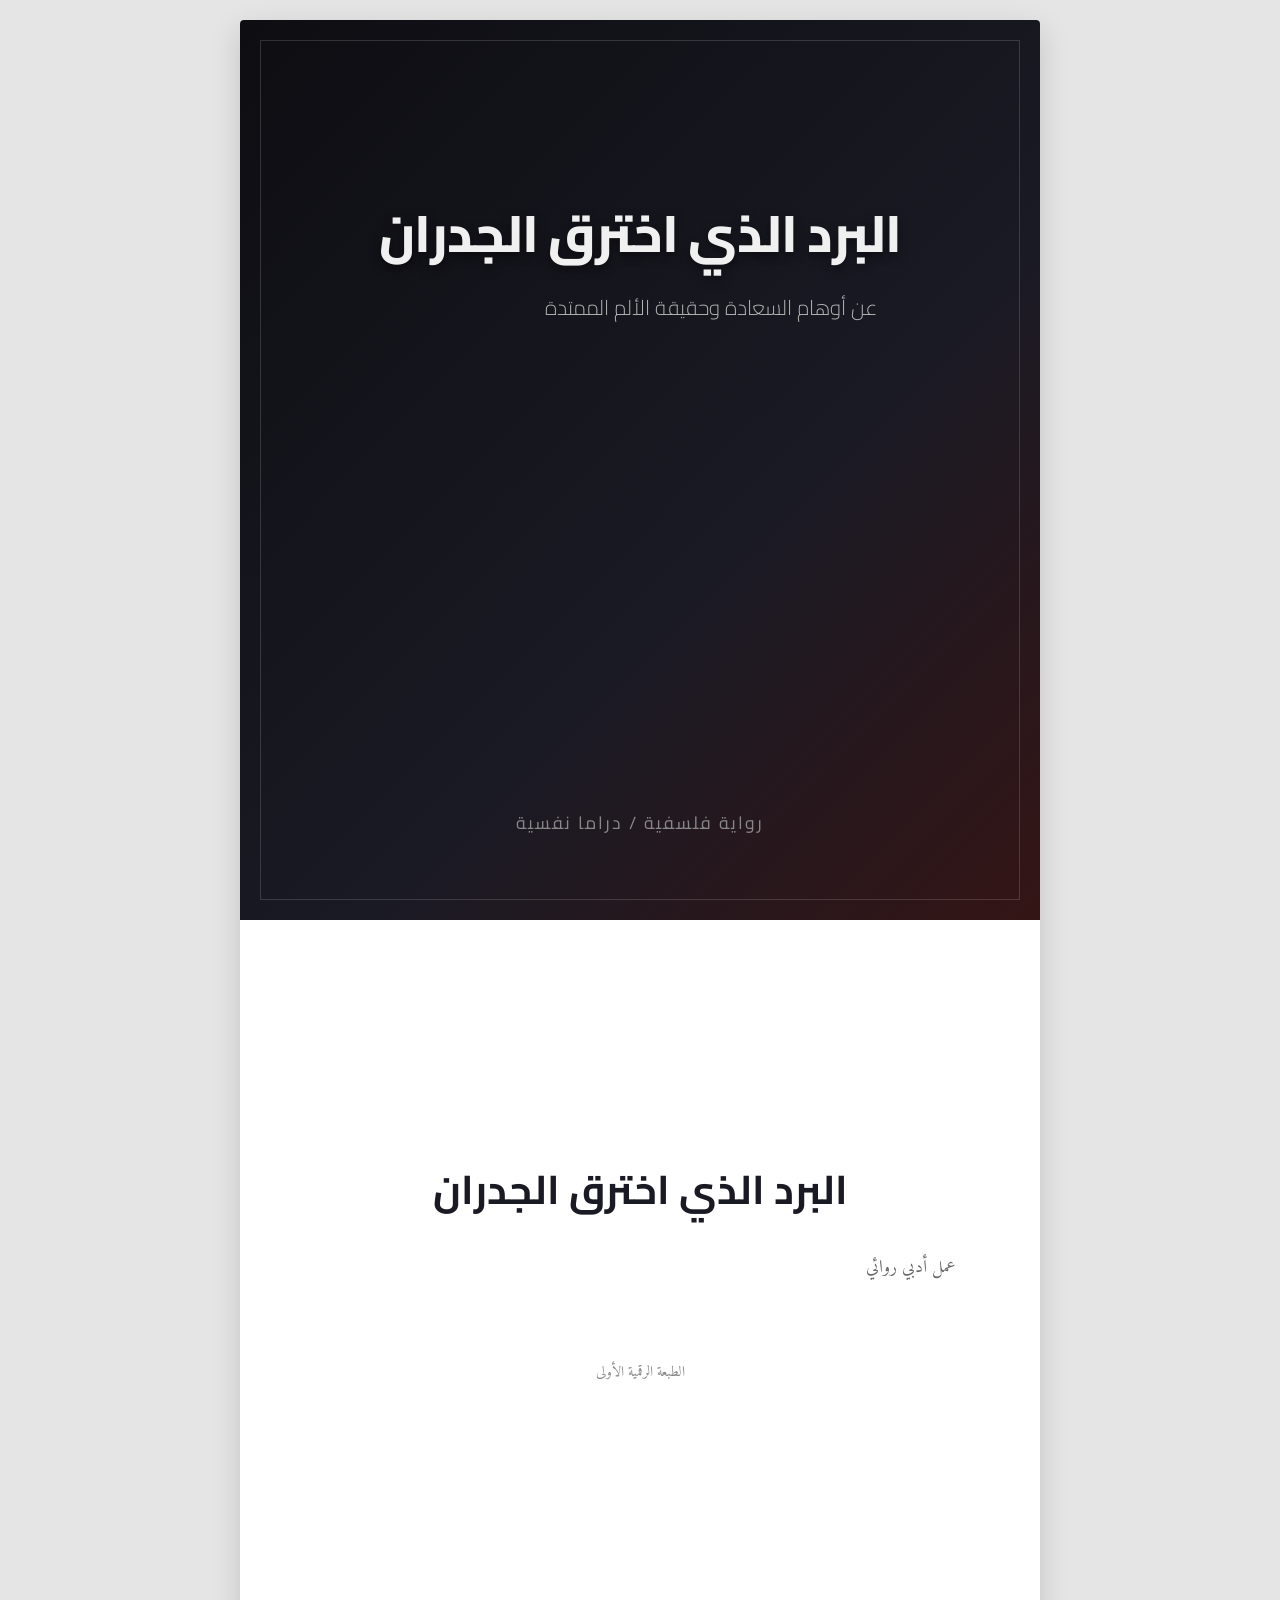
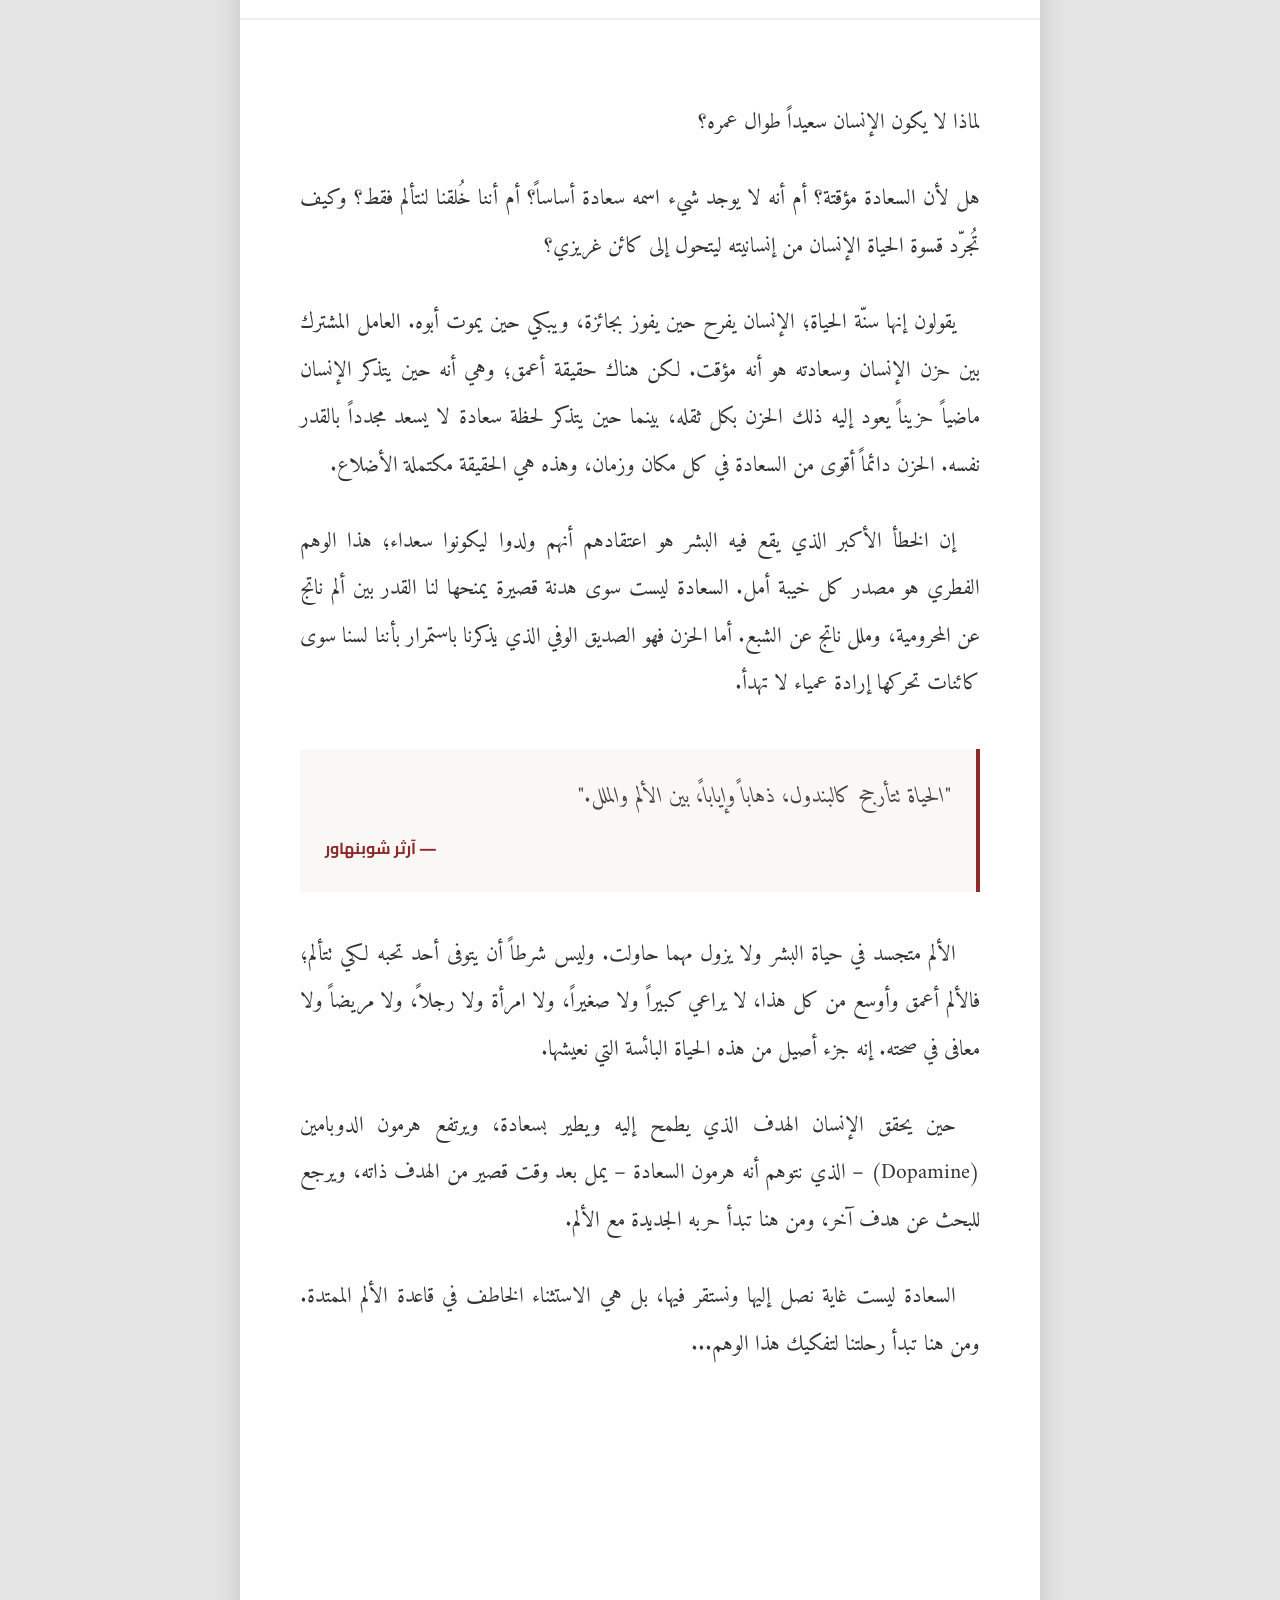
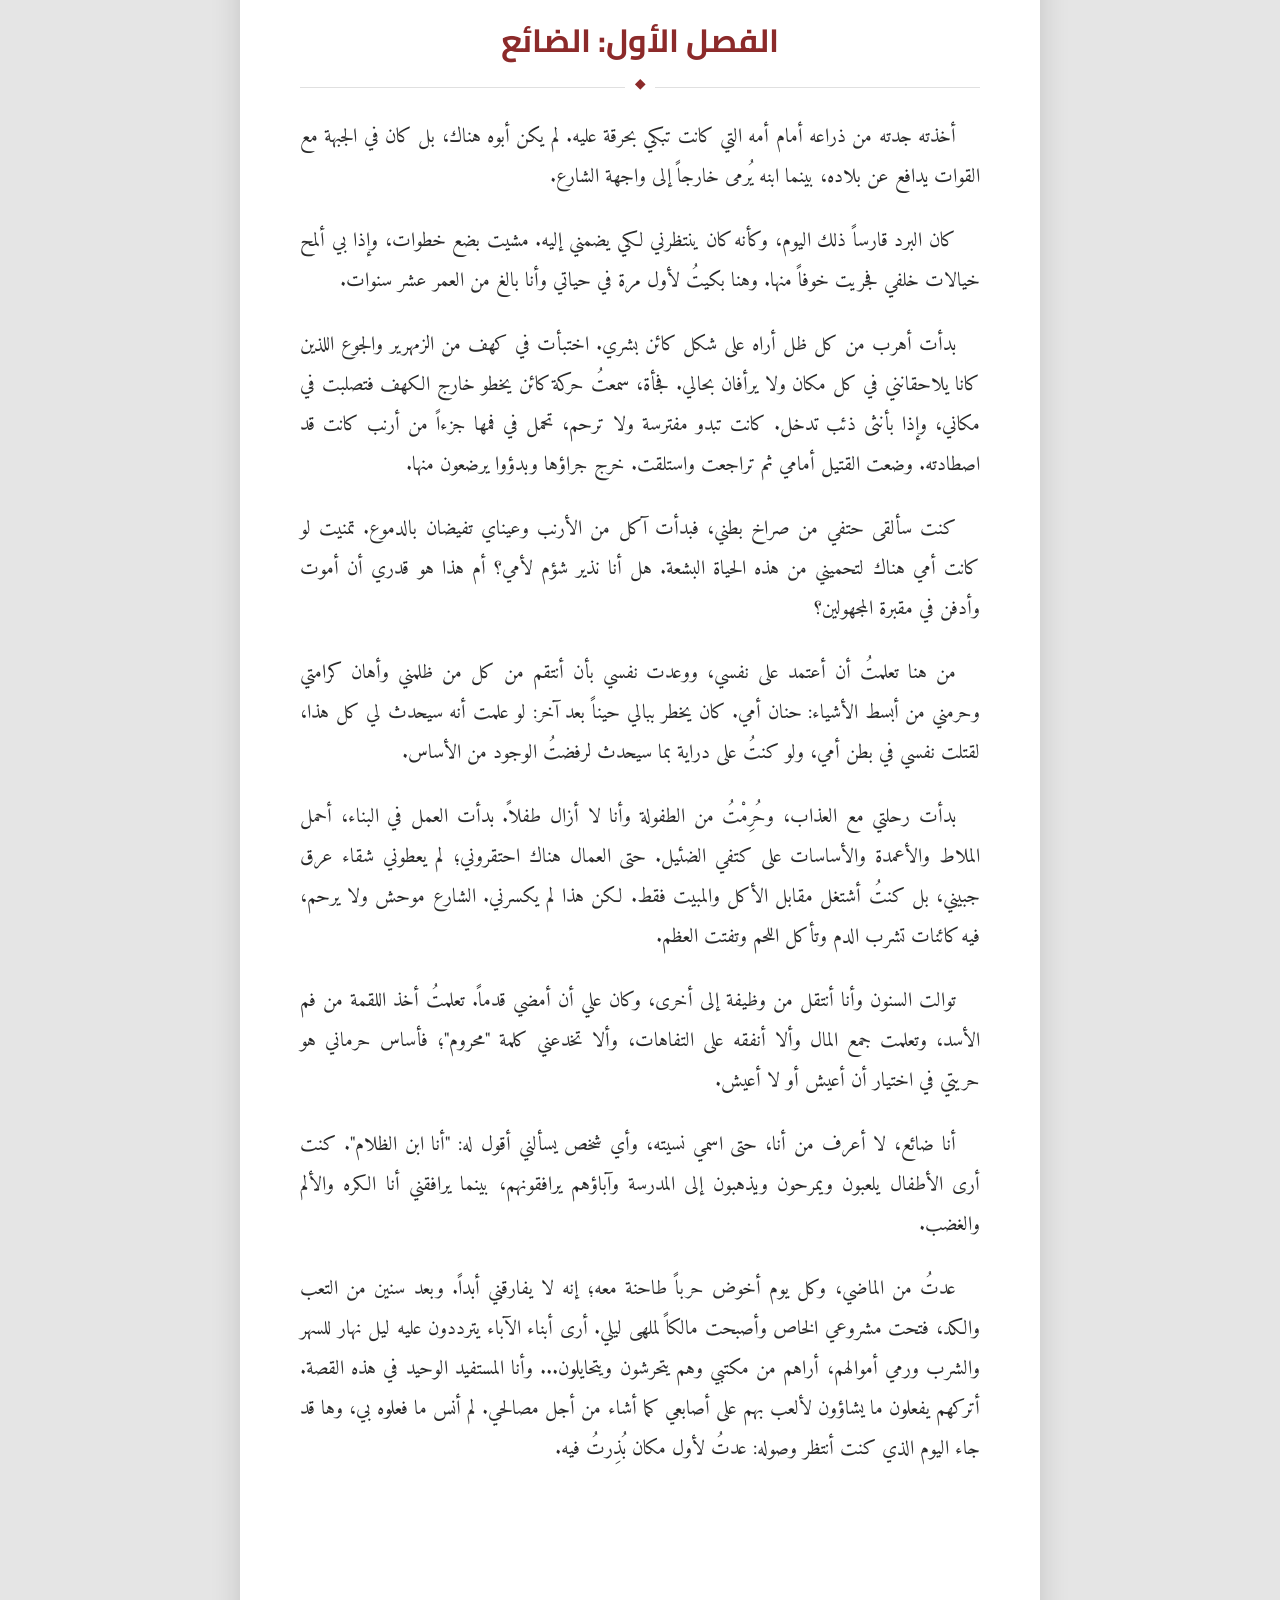
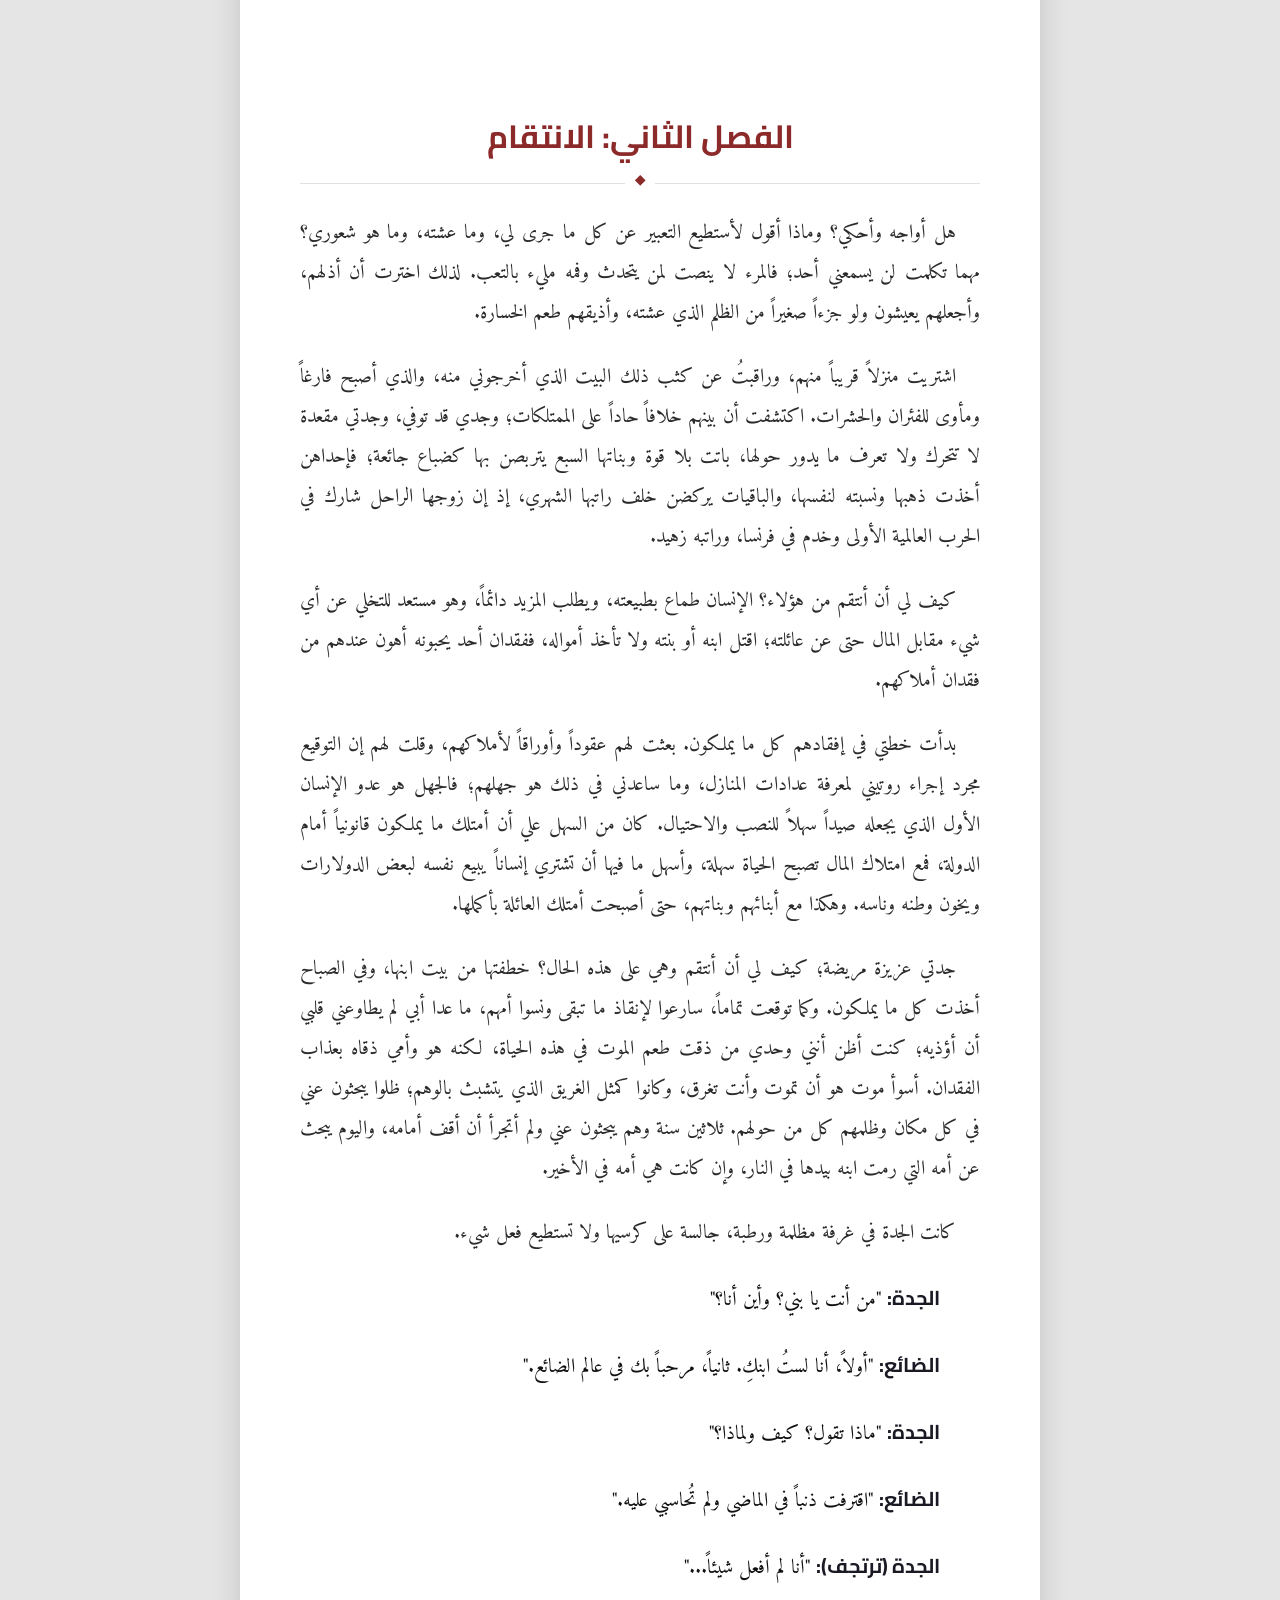
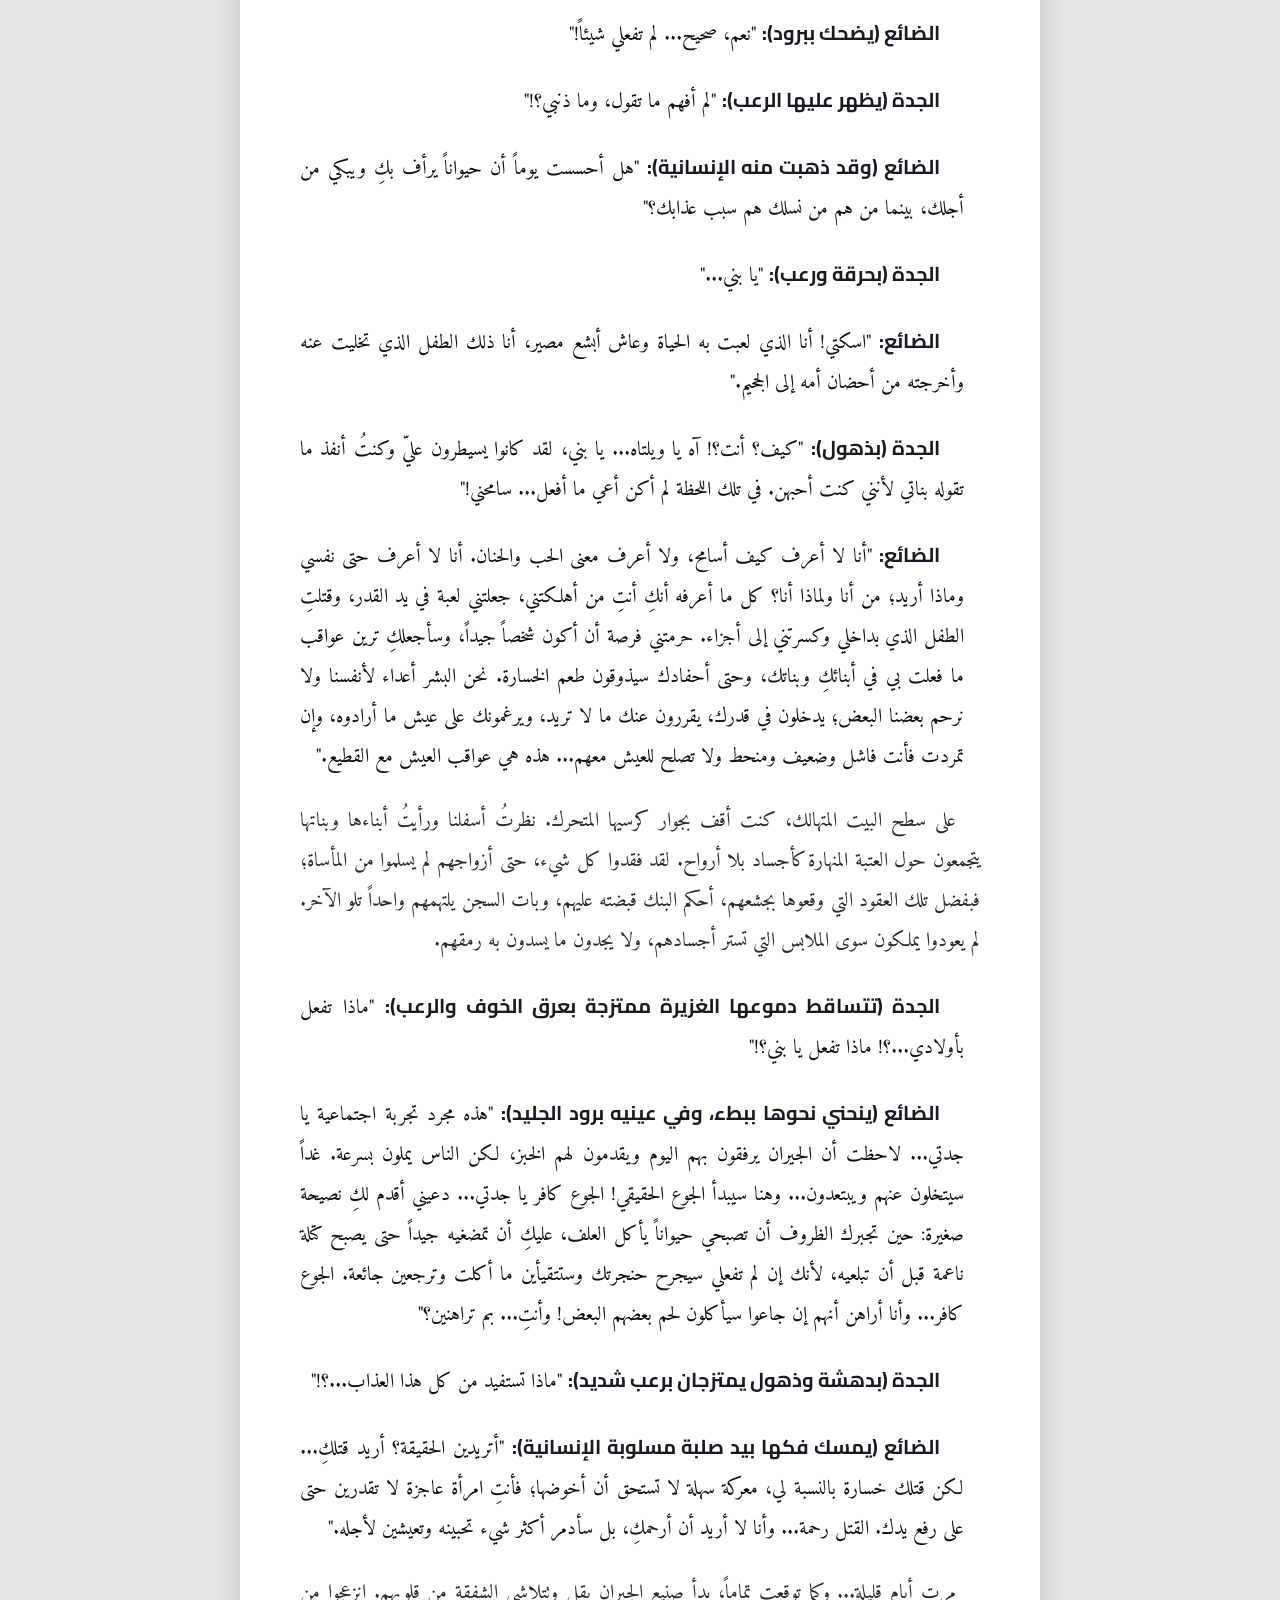
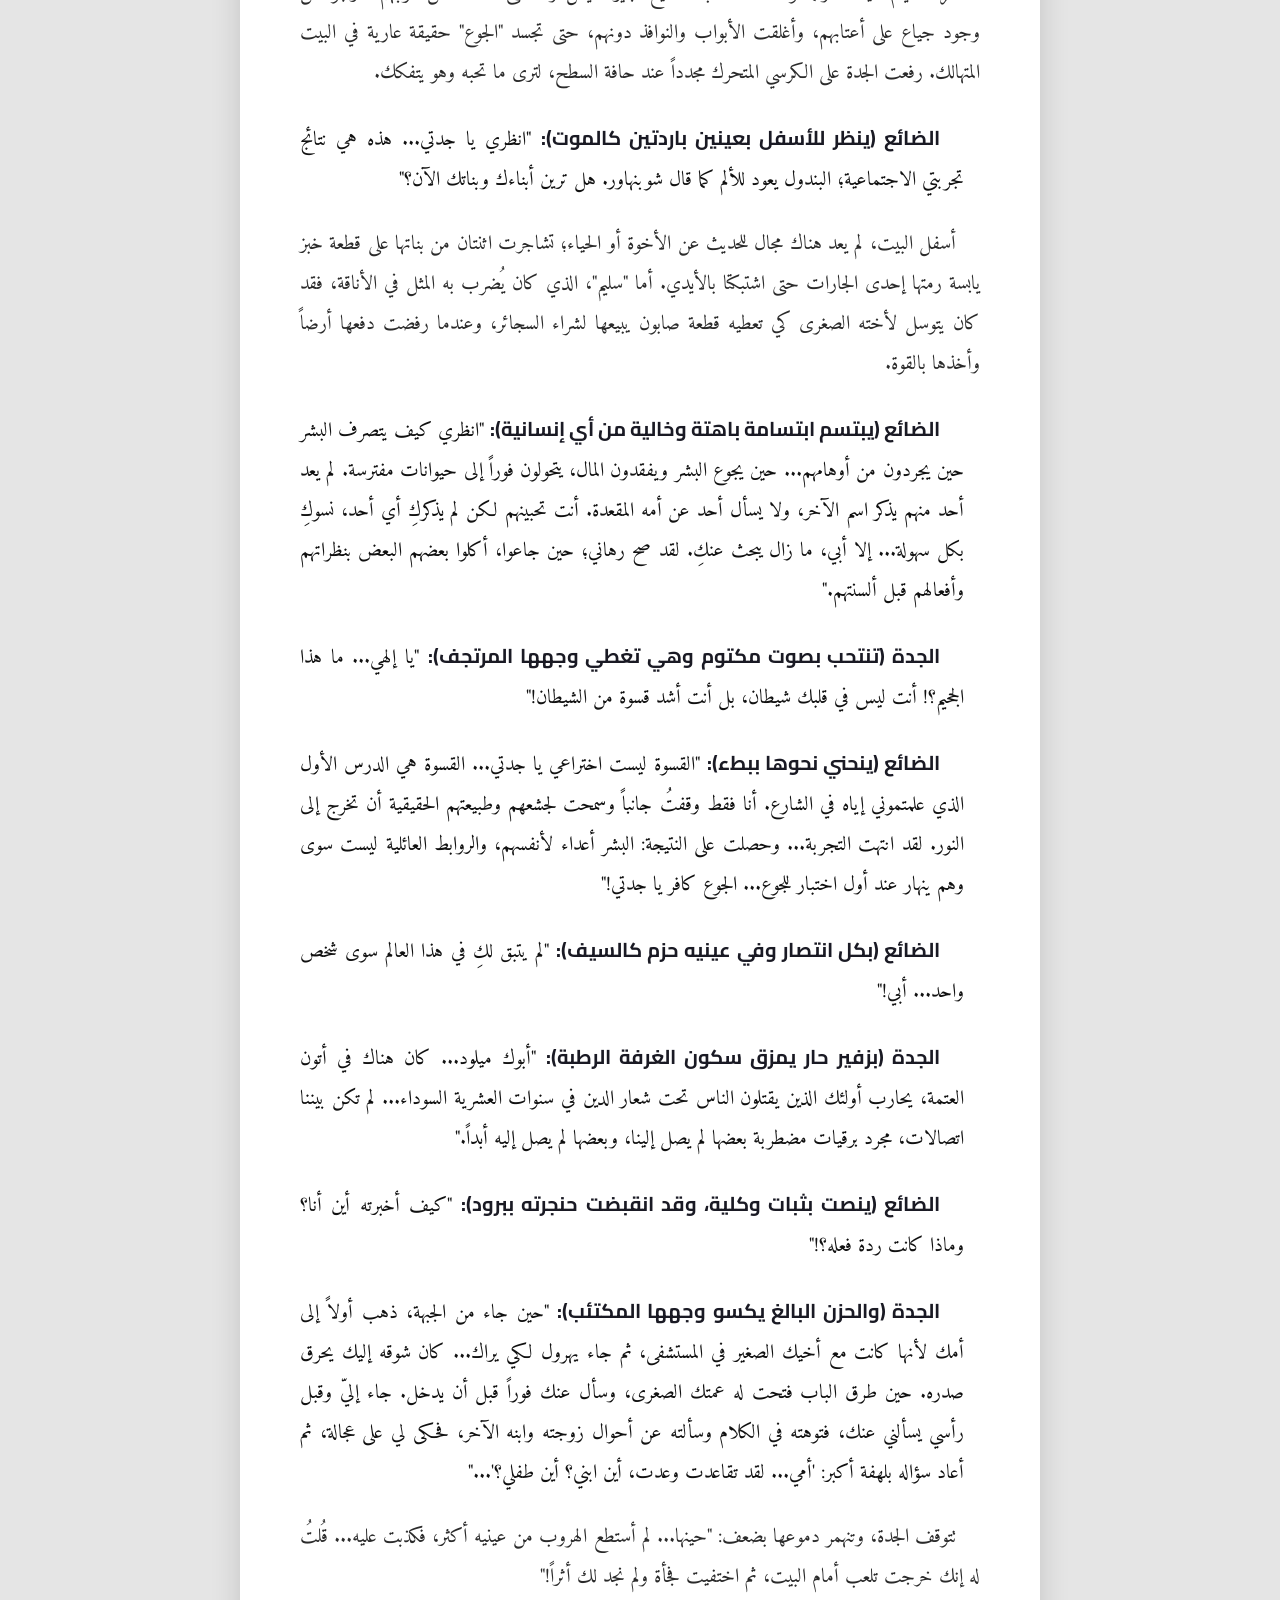
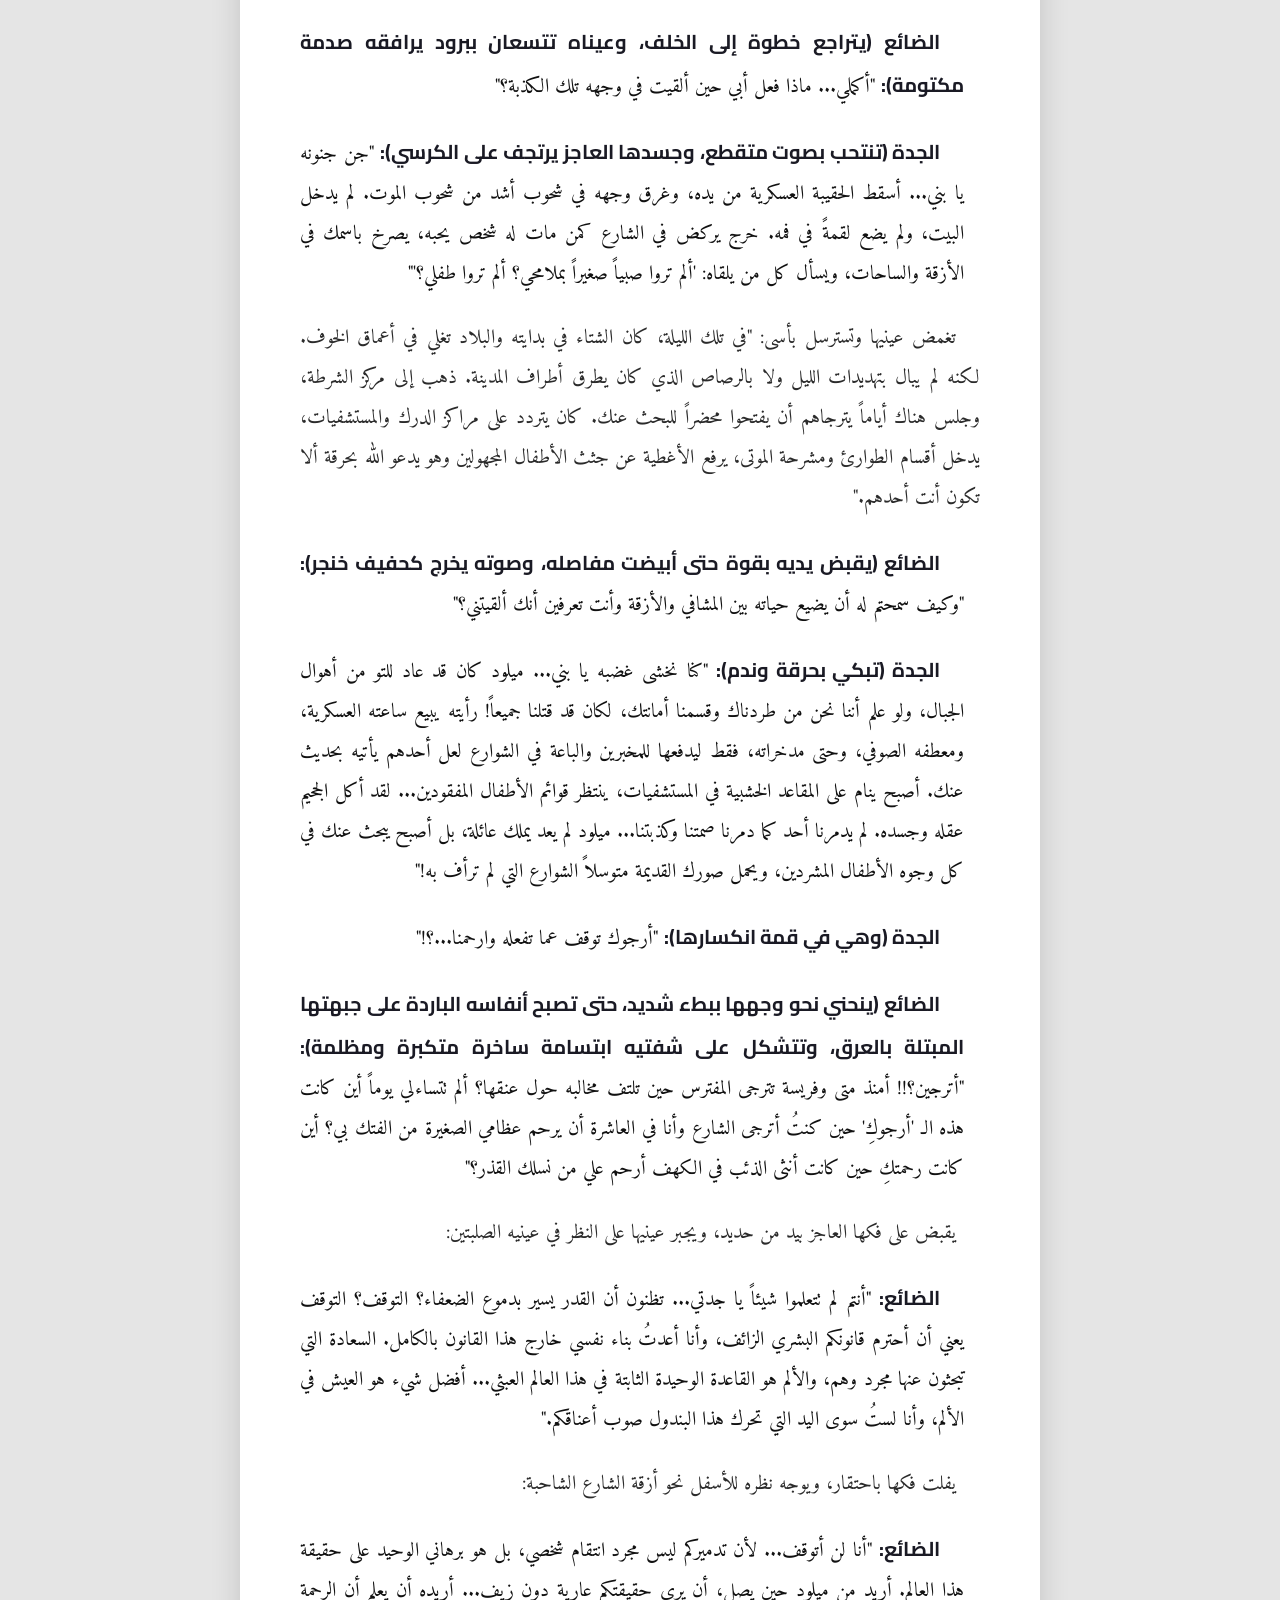
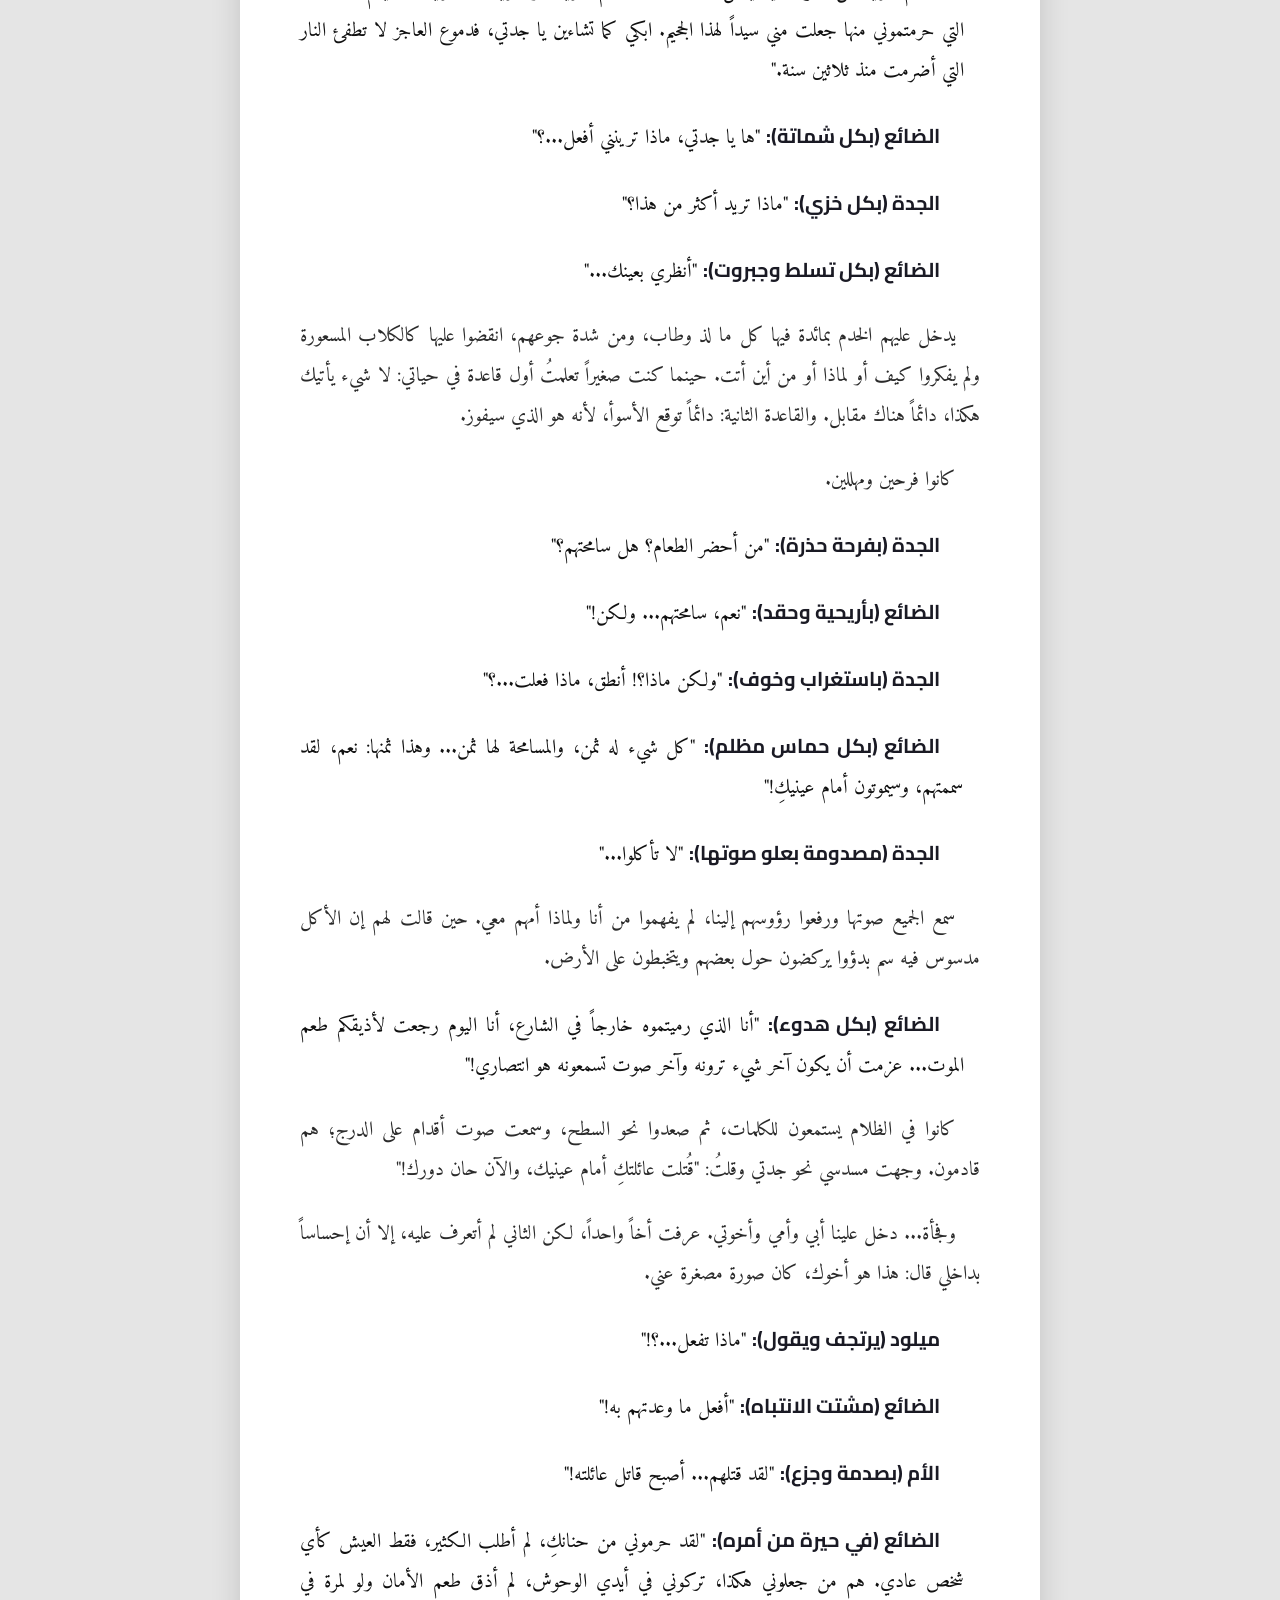
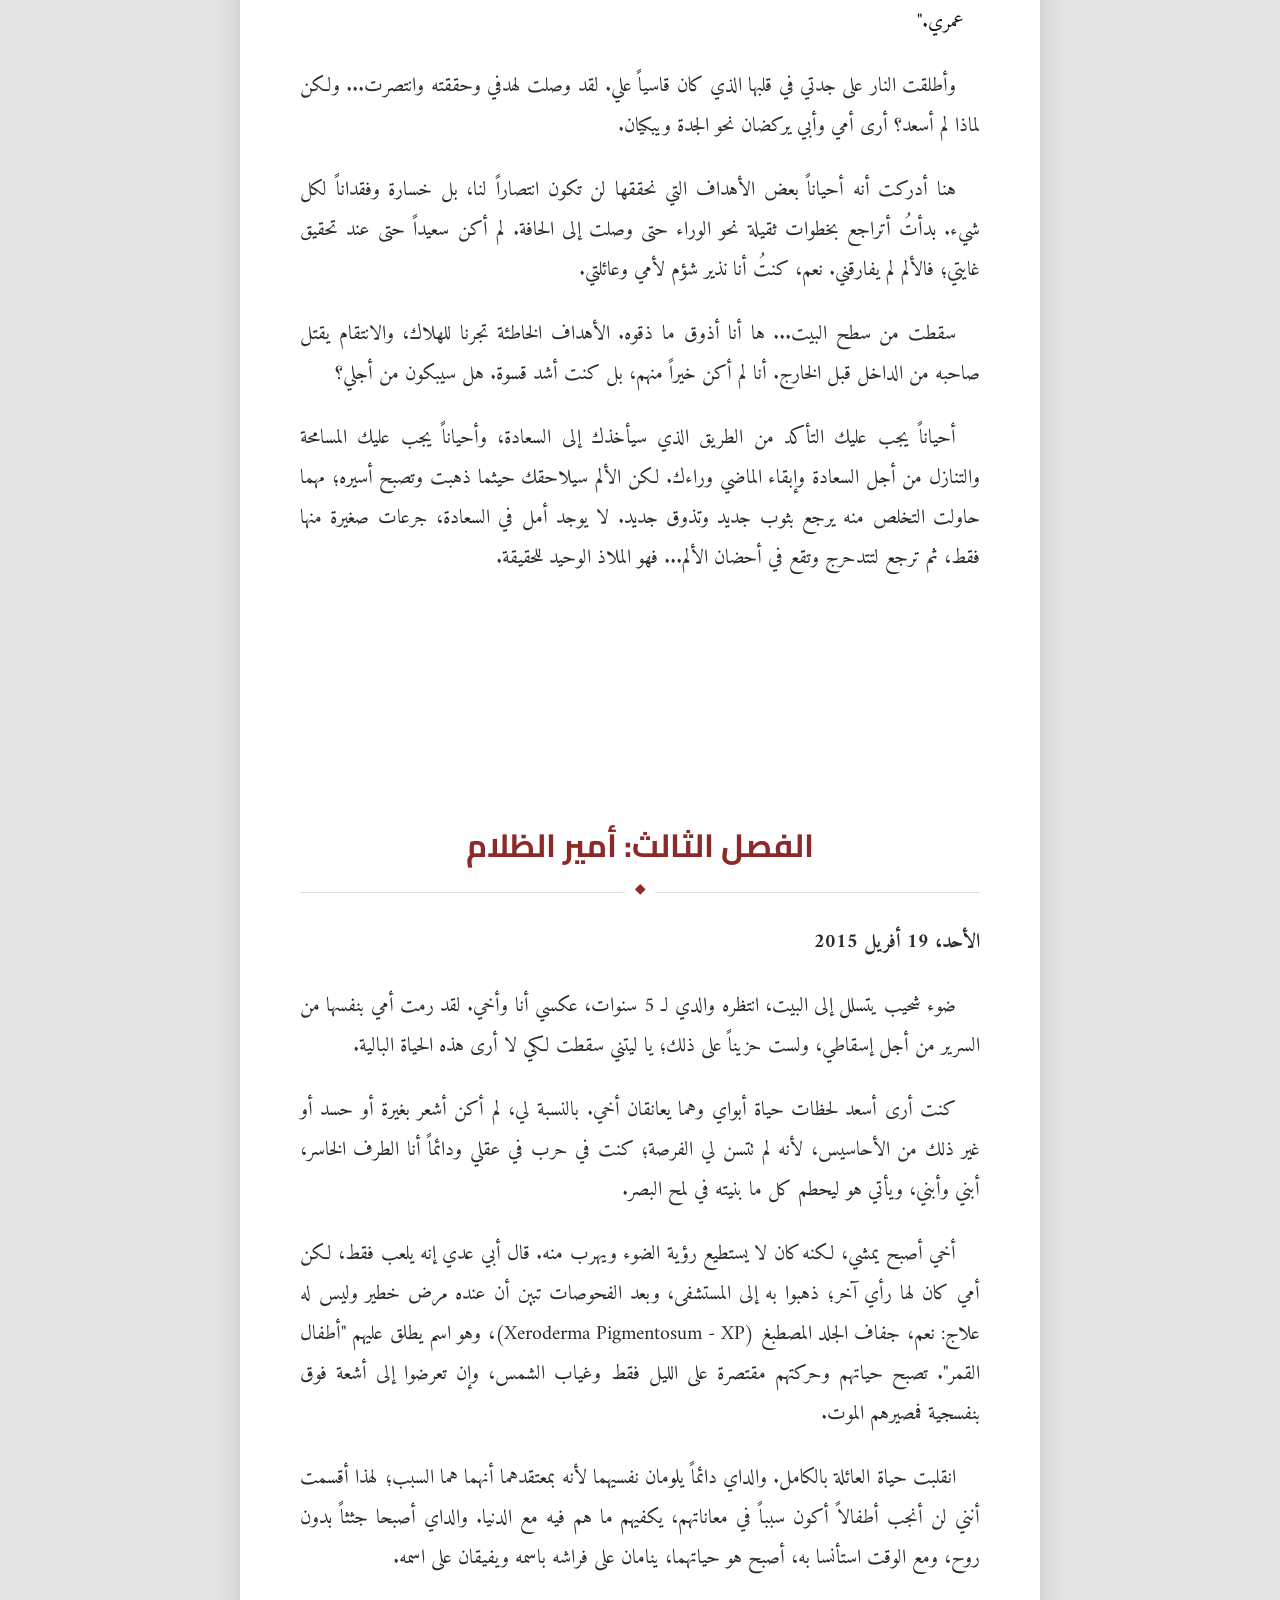
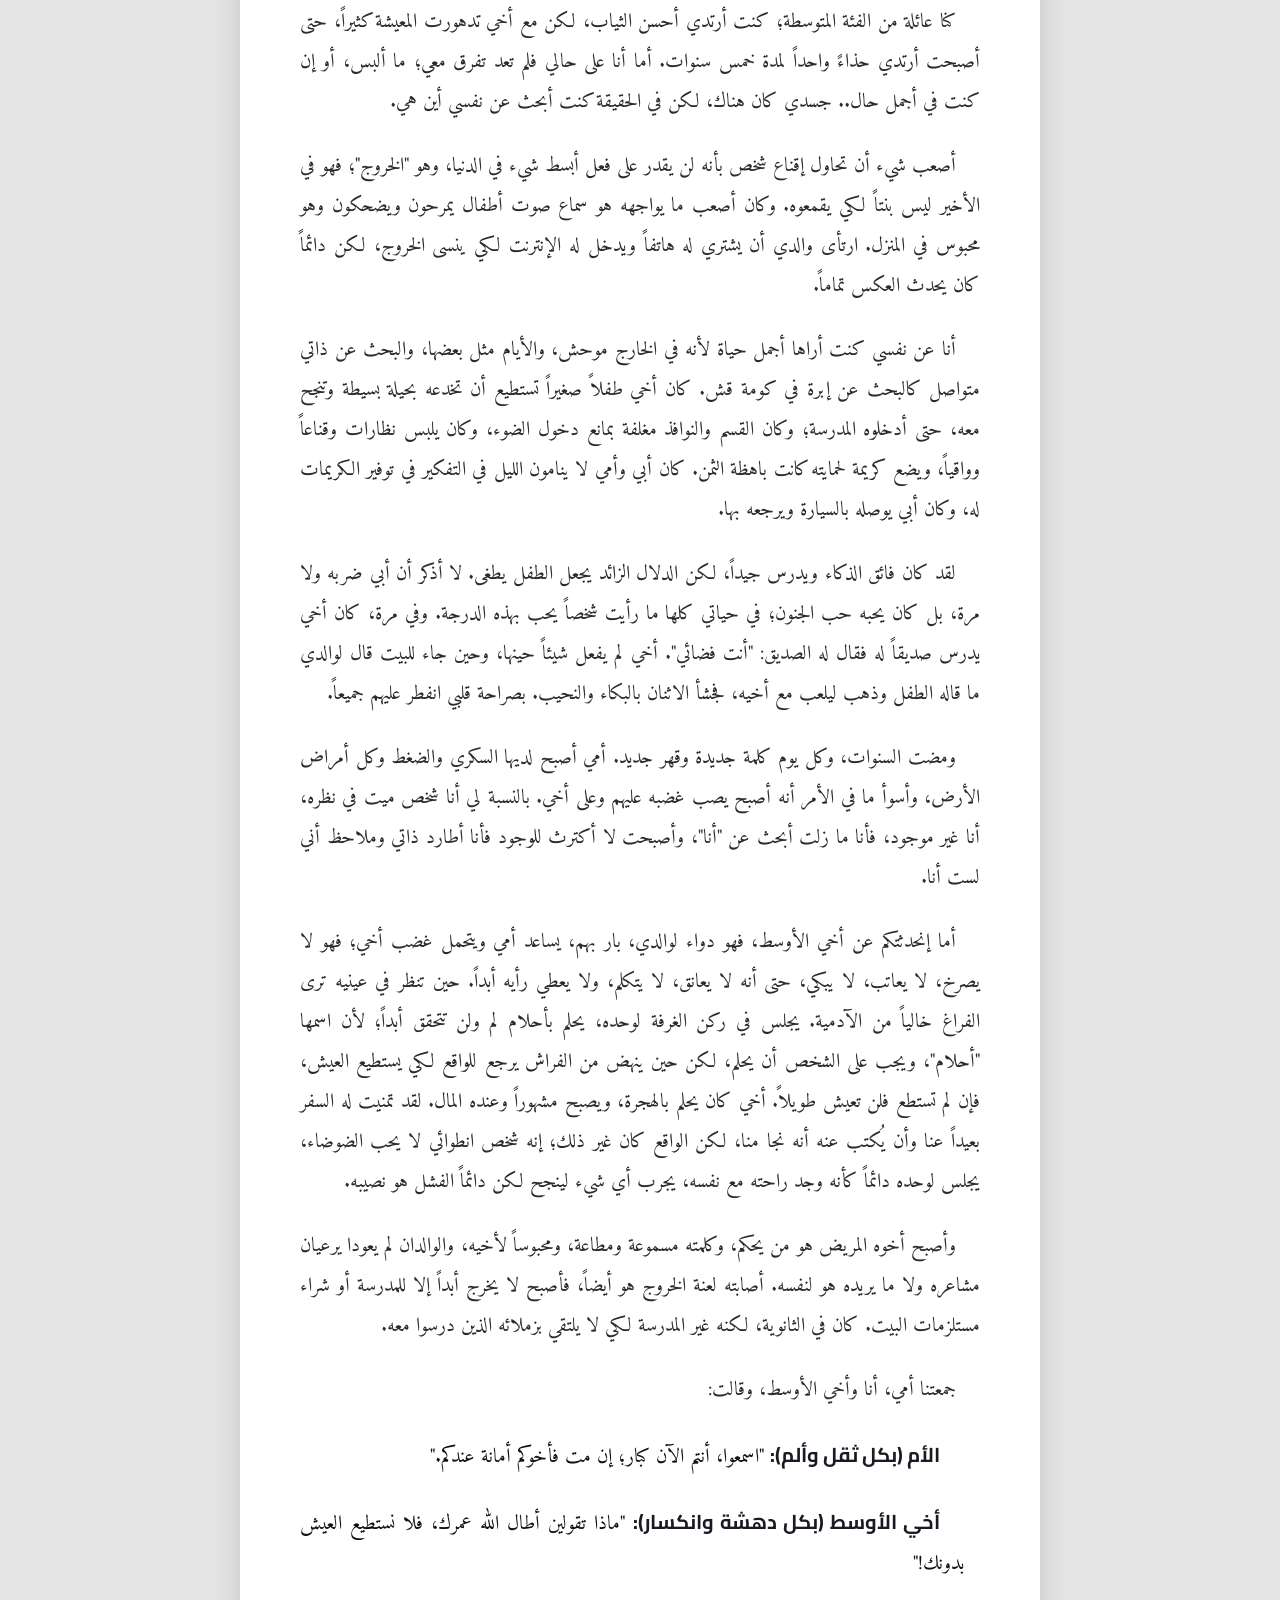
<file: public/assets/aistudio/Ebook_The_Cold_Through_Walls__1__d353c8ed.html>
<!DOCTYPE html>
<html lang="ar" dir="rtl">
<head>
    <meta charset="UTF-8">
    <meta name="viewport" content="width=device-width, initial-scale=1.0">
    <title>البرد الذي اخترق الجدران</title>
    <link rel="preconnect" href="https://fonts.googleapis.com">
    <link rel="preconnect" href="https://fonts.gstatic.com" crossorigin>
    <link href="https://fonts.googleapis.com/css2?family=Amiri:ital,wght@0,400;0,700;1,400&family=Cairo:wght@300;400;600;800&display=swap" rel="stylesheet">
    <style>
        :root {
            --primary-color: #1a1a24;
            --accent-color: #8c2a2a;
            --text-color: #2b2b2b;
            --bg-color: #fdfbf7;
            --paper-bg: #ffffff;
            --font-title: 'Cairo', sans-serif;
            --font-body: 'Amiri', serif;
        }

        * {
            box-sizing: border-box;
            margin: 0;
            padding: 0;
        }

        body {
            background-color: #e5e5e5;
            color: var(--text-color);
            font-family: var(--font-body);
            line-height: 2;
            font-size: 1.25rem;
            display: flex;
            justify-content: center;
            padding: 20px 0;
        }

        .ebook-container {
            width: 100%;
            max-width: 800px;
            background-color: var(--paper-bg);
            box-shadow: 0 10px 30px rgba(0, 0, 0, 0.15);
            border-radius: 4px;
            overflow: hidden;
        }

        /* Cover Page */
        .cover-page {
            height: 100vh;
            min-height: 900px;
            background: linear-gradient(135deg, #0d0d12 0%, #1a1a24 60%, #341515 100%);
            color: #ffffff;
            display: flex;
            flex-direction: column;
            justify-content: space-between;
            align-items: center;
            text-align: center;
            padding: 80px 40px;
            position: relative;
            page-break-after: always;
        }

        .cover-page::before {
            content: "";
            position: absolute;
            top: 20px;
            left: 20px;
            right: 20px;
            bottom: 20px;
            border: 1px solid rgba(255, 255, 255, 0.15);
            pointer-events: none;
        }

        .cover-title {
            font-family: var(--font-title);
            font-size: 3.2rem;
            font-weight: 800;
            color: #f0f0f0;
            margin-top: 100px;
            line-height: 1.3;
            text-shadow: 0 4px 10px rgba(0,0,0,0.5);
            letter-spacing: -1px;
        }

        .cover-subtitle {
            font-family: var(--font-title);
            font-size: 1.3rem;
            color: #b3b3b3;
            font-weight: 300;
            margin-top: 20px;
        }

        .cover-footer {
            font-family: var(--font-title);
            font-size: 1.1rem;
            color: #888888;
            letter-spacing: 2px;
        }

        /* Inner Page Layout */
        .page {
            padding: 80px 60px;
            position: relative;
            page-break-after: always;
        }

        @media (max-width: 600px) {
            .page {
                padding: 40px 25px;
            }
            .cover-title {
                font-size: 2.2rem;
            }
        }

        /* Title Page */
        .title-page {
            text-align: center;
            display: flex;
            flex-direction: column;
            justify-content: center;
            min-height: 700px;
            border-bottom: 2px solid #eee;
        }

        .title-page h1 {
            font-family: var(--font-title);
            font-size: 2.5rem;
            color: var(--primary-color);
            margin-bottom: 20px;
        }

        .title-page p {
            color: #666;
            font-size: 1.1rem;
        }

        /* Introduction / Quote Section */
        .intro-section {
            font-size: 1.35rem;
            line-height: 2.2;
            color: #333;
        }

        .intro-section p {
            margin-bottom: 1.8rem;
            text-align: justify;
        }

        .quote-box {
            margin: 40px 0;
            padding: 25px;
            background-color: #f9f8f6;
            border-right: 4px solid var(--accent-color);
            font-style: italic;
            color: #444;
        }

        .quote-box footer {
            text-align: left;
            font-weight: bold;
            margin-top: 10px;
            font-style: normal;
            font-family: var(--font-title);
            font-size: 1rem;
            color: var(--accent-color);
        }

        /* Chapters */
        .chapter-title {
            font-family: var(--font-title);
            font-size: 2rem;
            color: var(--accent-color);
            text-align: center;
            margin: 50px 0 30px 0;
            padding-bottom: 15px;
            border-bottom: 1px solid #e0e0e0;
            position: relative;
        }

        .chapter-title::after {
            content: "◆";
            position: absolute;
            bottom: -10px;
            left: 50%;
            transform: translateX(-50%);
            background: var(--paper-bg);
            padding: 0 10px;
            font-size: 0.8rem;
            color: var(--accent-color);
        }

        p {
            margin-bottom: 1.5rem;
            text-align: justify;
            text-justify: inter-word;
            text-indent: 1.5rem;
        }

        p.no-indent {
            text-indent: 0;
        }

        /* Dialogue & Formatting */
        .dialogue {
            margin-right: 1rem;
            color: #111;
        }

        .character-name {
            font-weight: bold;
            font-family: var(--font-title);
            color: var(--primary-color);
        }

        .section-break {
            text-align: center;
            margin: 40px 0;
            color: #999;
            letter-spacing: 5px;
        }

        /* Print Settings for PDF Generation */
        @media print {
            body {
                background: none;
                padding: 0;
            }
            .ebook-container {
                box-shadow: none;
                width: 100%;
                max-width: 100%;
            }
            .page {
                padding: 2cm;
            }
            .cover-page {
                height: 100vh;
            }
        }
    </style>
</head>
<body>

<div class="ebook-container">

    <!-- الغلاف الرئيسي -->
    <div class="cover-page">
        <div>
            <h1 class="cover-title">البرد الذي اخترق الجدران</h1>
            <p class="cover-subtitle">عن أوهام السعادة وحقيقة الألم الممتدة</p>
        </div>
        <div class="cover-footer">
            رواية فلسفية / دراما نفسية
        </div>
    </div>

    <!-- صفحة العنوان الداخلية -->
    <div class="page title-page">
        <h1>البرد الذي اخترق الجدران</h1>
        <p>عمل أدبي روائي</p>
        <div style="margin-top: 50px; font-size: 0.9rem; color: #888;">
            الطبعة الرقمية الأولى
        </div>
    </div>

    <!-- المدخل الفلسفي -->
    <div class="page intro-section">
        <p class="no-indent">لماذا لا يكون الإنسان سعيداً طوال عمره؟</p>
        <p class="no-indent">هل لأن السعادة مؤقتة؟ أم أنه لا يوجد شيء اسمه سعادة أساساً؟ أم أننا خُلقنا لنتألم فقط؟ وكيف تُجرّد قسوة الحياة الإنسان من إنسانيته ليتحول إلى كائن غريزي؟</p>
        
        <p>يقولون إنها سنّة الحياة؛ الإنسان يفرح حين يفوز بجائزة، ويبكي حين يموت أبوه. العامل المشترك بين حزن الإنسان وسعادته هو أنه مؤقت. لكن هناك حقيقة أعمق؛ وهي أنه حين يتذكر الإنسان ماضياً حزيناً يعود إليه ذلك الحزن بكل ثقله، بينما حين يتذكر لحظة سعادة لا يسعد مجدداً بالقدر نفسه. الحزن دائماً أقوى من السعادة في كل مكان وزمان، وهذه هي الحقيقة مكتملة الأضلاع.</p>
        
        <p>إن الخطأ الأكبر الذي يقع فيه البشر هو اعتقادهم أنهم ولدوا ليكونوا سعداء؛ هذا الوهم الفطري هو مصدر كل خيبة أمل. السعادة ليست سوى هدنة قصيرة يمنحها لنا القدر بين ألم ناتج عن المحرومية، وملل ناتج عن الشبع. أما الحزن فهو الصديق الوفي الذي يذكرنا باستمرار بأننا لسنا سوى كائنات تحركها إرادة عمياء لا تهدأ.</p>

        <div class="quote-box">
            "الحياة تتأرجح كالبندول، ذهاباً وإياباً، بين الألم والملل."
            <footer>— آرثر شوبنهاور</footer>
        </div>

        <p>الألم متجسد في حياة البشر ولا يزول مهما حاولت. وليس شرطاً أن يتوفى أحد تحبه لكي تتألم؛ فالألم أعمق وأوسع من كل هذا، لا يراعي كبيراً ولا صغيراً، ولا امرأة ولا رجلاً، ولا مريضاً ولا معافى في صحته. إنه جزء أصيل من هذه الحياة البائسة التي نعيشها.</p>
        
        <p>حين يحقق الإنسان الهدف الذي يطمح إليه ويطير بسعادة، ويرتفع هرمون الدوبامين (Dopamine) – الذي نتوهم أنه هرمون السعادة – يمل بعد وقت قصير من الهدف ذاته، ويرجع للبحث عن هدف آخر، ومن هنا تبدأ حربه الجديدة مع الألم.</p>
        
        <p>السعادة ليست غاية نصل إليها ونستقر فيها، بل هي الاستثناء الخاطف في قاعدة الألم الممتدة. ومن هنا تبدأ رحلتنا لتفكيك هذا الوهم...</p>
    </div>

    <!-- الفصل الأول -->
    <div class="page">
        <h2 class="chapter-title">الفصل الأول: الضائع</h2>
        
        <p>أخذته جدته من ذراعه أمام أمه التي كانت تبكي بحرقة عليه. لم يكن أبوه هناك، بل كان في الجبهة مع القوات يدافع عن بلاده، بينما ابنه يُرمى خارجاً إلى واجهة الشارع.</p>
        
        <p>كان البرد قارساً ذلك اليوم، وكأنه كان ينتظرني لكي يضمني إليه. مشيت بضع خطوات، وإذا بي ألمح خيالات خلفي فجريت خوفاً منها. وهنا بكيتُ لأول مرة في حياتي وأنا بالغ من العمر عشر سنوات.</p>
        
        <p>بدأت أهرب من كل ظل أراه على شكل كائن بشري. اختبأت في كهف من الزمهرير والجوع اللذين كانا يلاحقانني في كل مكان ولا يرأفان بحالي. فجأة، سمعتُ حركة كائن يخطو خارج الكهف فتصلبت في مكاني، وإذا بأنثى ذئب تدخل. كانت تبدو مفترسة ولا ترحم، تحمل في فمها جزءاً من أرنب كانت قد اصطادته. وضعت القتيل أمامي ثم تراجعت واستلقت. خرج جراؤها وبدؤوا يرضعون منها.</p>
        
        <p>كنت سألقى حتفي من صراخ بطني، فبدأت آكل من الأرنب وعيناي تفيضان بالدموع. تمنيت لو كانت أمي هناك لتحميني من هذه الحياة البشعة. هل أنا نذير شؤم لأمي؟ أم هذا هو قدري أن أموت وأدفن في مقبرة المجهولين؟</p>
        
        <p>من هنا تعلمتُ أن أعتمد على نفسي، ووعدت نفسي بأن أنتقم من كل من ظلمني وأهان كرامتي وحرمني من أبسط الأشياء: حنان أمي. كان يخطر ببالي حيناً بعد آخر: لو علمت أنه سيحدث لي كل هذا، لقتلت نفسي في بطن أمي، ولو كنتُ على دراية بما سيحدث لرفضتُ الوجود من الأساس.</p>
        
        <p>بدأت رحلتي مع العذاب، وحُرِمْتُ من الطفولة وأنا لا أزال طفلاً. بدأت العمل في البناء، أحمل الملاط والأعمدة والأساسات على كتفي الضئيل. حتى العمال هناك احتقروني؛ لم يعطوني شقاء عرق جبيني، بل كنتُ أشتغل مقابل الأكل والمبيت فقط. لكن هذا لم يكسرني. الشارع موحش ولا يرحم، فيه كائنات تشرب الدم وتأكل اللحم وتفتت العظم.</p>
        
        <p>توالت السنون وأنا أنتقل من وظيفة إلى أخرى، وكان علي أن أمضي قدماً. تعلمتُ أخذ اللقمة من فم الأسد، وتعلمت جمع المال وألا أنفقه على التفاهات، وألا تخدعني كلمة "محروم"؛ فأساس حرماني هو حريتي في اختيار أن أعيش أو لا أعيش.</p>
        
        <p>أنا ضائع، لا أعرف من أنا، حتى اسمي نسيته، وأي شخص يسألني أقول له: "أنا ابن الظلام". كنت أرى الأطفال يلعبون ويمرحون ويذهبون إلى المدرسة وآباؤهم يرافقونهم، بينما يرافقني أنا الكره والألم والغضب.</p>
        
        <p>عدتُ من الماضي، وكل يوم أخوض حرباً طاحنة معه؛ إنه لا يفارقني أبداً. وبعد سنين من التعب والكد، فتحت مشروعي الخاص وأصبحت مالكاً لملهى ليلي. أرى أبناء الآباء يترددون عليه ليل نهار للسهر والشرب ورمي أموالهم، أراهم من مكتبي وهم يتحرشون ويتحايلون... وأنا المستفيد الوحيد في هذه القصة. أتركهم يفعلون ما يشاؤون لألعب بهم على أصابعي كما أشاء من أجل مصالحي. لم أنس ما فعلوه بي، وها قد جاء اليوم الذي كنت أنتظر وصوله: عدتُ لأول مكان بُذِرتُ فيه.</p>
    </div>

    <!-- الفصل الثاني -->
    <div class="page">
        <h2 class="chapter-title">الفصل الثاني: الانتقام</h2>
        
        <p>هل أواجه وأحكي؟ وماذا أقول لأستطيع التعبير عن كل ما جرى لي، وما عشته، وما هو شعوري؟ مهما تكلمت لن يسمعني أحد؛ فالمرء لا ينصت لمن يتحدث وفمه مليء بالتعب. لذلك اخترت أن أذلهم، وأجعلهم يعيشون ولو جزءاً صغيراً من الظلم الذي عشته، وأذيقهم طعم الخسارة.</p>
        
        <p>اشتريت منزلاً قريباً منهم، وراقبتُ عن كثب ذلك البيت الذي أخرجوني منه، والذي أصبح فارغاً ومأوى للفئران والحشرات. اكتشفت أن بينهم خلافاً حاداً على الممتلكات؛ وجدي قد توفي، وجدتي مقعدة لا تتحرك ولا تعرف ما يدور حولها، باتت بلا قوة وبناتها السبع يتربصن بها كضباع جائعة؛ فإحداهن أخذت ذهبها ونسبته لنفسها، والباقيات يركضن خلف راتبها الشهري، إذ إن زوجها الراحل شارك في الحرب العالمية الأولى وخدم في فرنسا، وراتبه زهيد.</p>
        
        <p>كيف لي أن أنتقم من هؤلاء؟ الإنسان طماع بطبيعته، ويطلب المزيد دائماً، وهو مستعد للتخلي عن أي شيء مقابل المال حتى عن عائلته؛ اقتل ابنه أو بنته ولا تأخذ أمواله، ففقدان أحد يحبونه أهون عندهم من فقدان أملاكهم.</p>
        
        <p>بدأت خطتي في إفقادهم كل ما يملكون. بعثت لهم عقوداً وأوراقاً لأملاكهم، وقلت لهم إن التوقيع مجرد إجراء روتيني لمعرفة عدادات المنازل، وما ساعدني في ذلك هو جهلهم؛ فالجهل هو عدو الإنسان الأول الذي يجعله صيداً سهلاً للنصب والاحتيال. كان من السهل علي أن أمتلك ما يملكون قانونياً أمام الدولة، فمع امتلاك المال تصبح الحياة سهلة، وأسهل ما فيها أن تشتري إنساناً يبيع نفسه لبعض الدولارات ويخون وطنه وناسه. وهكذا مع أبنائهم وبناتهم، حتى أصبحت أمتلك العائلة بأكملها.</p>

        <p>جدتي عزيزة مريضة؛ كيف لي أن أنتقم وهي على هذه الحال؟ خطفتها من بيت ابنها، وفي الصباح أخذت كل ما يملكون. وكما توقعت تماماً، سارعوا لإنقاذ ما تبقى ونسوا أمهم، ما عدا أبي لم يطاوعني قلبي أن أؤذيه؛ كنت أظن أنني وحدي من ذقت طعم الموت في هذه الحياة، لكنه هو وأمي ذقاه بعذاب الفقدان. أسوأ موت هو أن تموت وأنت تغرق، وكانوا كمثل الغريق الذي يتشبث بالوهم؛ ظلوا يبحثون عني في كل مكان وظلمهم كل من حولهم. ثلاثين سنة وهم يبحثون عني ولم أتجرأ أن أقف أمامه، واليوم يبحث عن أمه التي رمت ابنه بيدها في النار، وإن كانت هي أمه في الأخير.</p>

        <p>كانت الجدة في غرفة مظلمة ورطبة، جالسة على كرسيها ولا تستطيع فعل شيء.</p>

        <p class="dialogue"><span class="character-name">الجدة:</span> "من أنت يا بني؟ وأين أنا؟"</p>
        <p class="dialogue"><span class="character-name">الضائع:</span> "أولاً، أنا لستُ ابنكِ. ثانياً، مرحباً بك في عالم الضائع."</p>
        <p class="dialogue"><span class="character-name">الجدة:</span> "ماذا تقول؟ كيف ولماذا؟"</p>
        <p class="dialogue"><span class="character-name">الضائع:</span> "اقترفت ذنباً في الماضي ولم تُحاسبي عليه."</p>
        <p class="dialogue"><span class="character-name">الجدة (ترتجف):</span> "أنا لم أفعل شيئاً..."</p>
        <p class="dialogue"><span class="character-name">الضائع (يضحك ببرود):</span> "نعم، صحيح... لم تفعلي شيئاً!"</p>
        <p class="dialogue"><span class="character-name">الجدة (يظهر عليها الرعب):</span> "لم أفهم ما تقول، وما ذنبي؟!"</p>
        <p class="dialogue"><span class="character-name">الضائع (وقد ذهبت منه الإنسانية):</span> "هل أحسست يوماً أن حيواناً يرأف بكِ ويبكي من أجلك، بينما من هم من نسلك هم سبب عذابك؟"</p>
        <p class="dialogue"><span class="character-name">الجدة (بحرقة ورعب):</span> "يا بني..."</p>
        <p class="dialogue"><span class="character-name">الضائع:</span> "اسكتي! أنا الذي لعبت به الحياة وعاش أبشع مصير، أنا ذلك الطفل الذي تخليت عنه وأخرجته من أحضان أمه إلى الجحيم."</p>
        <p class="dialogue"><span class="character-name">الجدة (بذهول):</span> "كيف؟ أنت؟! آه يا ويلتاه... يا بني، لقد كانوا يسيطرون عليّ وكنتُ أنفذ ما تقوله بناتي لأنني كنت أحبهن. في تلك اللحظة لم أكن أعي ما أفعل... سامحني!"</p>
        
        <p class="dialogue"><span class="character-name">الضائع:</span> "أنا لا أعرف كيف أسامح، ولا أعرف معنى الحب والحنان. أنا لا أعرف حتى نفسي وماذا أريد؛ من أنا ولماذا أنا؟ كل ما أعرفه أنكِ أنتِ من أهلكتني، جعلتني لعبة في يد القدر، وقتلتِ الطفل الذي بداخلي وكسرتني إلى أجزاء. حرمتني فرصة أن أكون شخصاً جيداً، وسأجعلكِ ترين عواقب ما فعلت بي في أبنائكِ وبناتك، وحتى أحفادك سيذوقون طعم الخسارة. نحن البشر أعداء لأنفسنا ولا نرحم بعضنا البعض؛ يدخلون في قدرك، يقررون عنك ما لا تريد، ويرغمونك على عيش ما أرادوه، وإن تمردت فأنت فاشل وضعيف ومنحط ولا تصلح للعيش معهم... هذه هي عواقب العيش مع القطيع."</p>

        <p>على سطح البيت المتهالك، كنت أقف بجوار كرسيها المتحرك. نظرتُ أسفلنا ورأيتُ أبناءها وبناتها يتجمعون حول العتبة المنهارة كأجساد بلا أرواح. لقد فقدوا كل شيء، حتى أزواجهم لم يسلموا من المأساة؛ فبفضل تلك العقود التي وقعوها بجشعهم، أحكم البنك قبضته عليهم، وبات السجن يلتهمهم واحداً تلو الآخر. لم يعودوا يملكون سوى الملابس التي تستر أجسادهم، ولا يجدون ما يسدون به رمقهم.</p>

        <p class="dialogue"><span class="character-name">الجدة (تتساقط دموعها الغزيرة ممتزجة بعرق الخوف والرعب):</span> "ماذا تفعل بأولادي...؟! ماذا تفعل يا بني؟!"</p>
        
        <p class="dialogue"><span class="character-name">الضائع (ينحني نحوها ببطء، وفي عينيه برود الجليد):</span> "هذه مجرد تجربة اجتماعية يا جدتي... لاحظت أن الجيران يرفقون بهم اليوم ويقدمون لهم الخبز، لكن الناس يملون بسرعة. غداً سيتخلون عنهم ويبتعدون... وهنا سيبدأ الجوع الحقيقي! الجوع كافر يا جدتي... دعيني أقدم لكِ نصيحة صغيرة: حين تجبرك الظروف أن تصبحي حيواناً يأكل العلف، عليكِ أن تمضغيه جيداً حتى يصبح كتلة ناعمة قبل أن تبلعيه، لأنك إن لم تفعلي سيجرح حنجرتك وستتقيأين ما أكلت وترجعين جائعة. الجوع كافر... وأنا أراهن أنهم إن جاعوا سيأكلون لحم بعضهم البعض! وأنتِ... بم تراهنين؟"</p>

        <p class="dialogue"><span class="character-name">الجدة (بدهشة وذهول يمتزجان برعب شديد):</span> "ماذا تستفيد من كل هذا العذاب...؟!"</p>

        <p class="dialogue"><span class="character-name">الضائع (يمسك فكها بيد صلبة مسلوبة الإنسانية):</span> "أتريدين الحقيقة؟ أريد قتلكِ... لكن قتلك خسارة بالنسبة لي، معركة سهلة لا تستحق أن أخوضها؛ فأنتِ امرأة عاجزة لا تقدرين حتى على رفع يدك. القتل رحمة... وأنا لا أريد أن أرحمكِ، بل سأدمر أكثر شيء تحبينه وتعيشين لأجله."</p>

        <p>مرت أيام قليلة... وكما توقعت تماماً، بدأ صنيع الجيران يقل وتتلاشى الشفقة من قلوبهم. انزعجوا من وجود جياع على أعتابهم، وأغلقت الأبواب والنوافذ دونهم، حتى تجسد "الجوع" حقيقة عارية في البيت المتهالك. رفعت الجدة على الكرسي المتحرك مجدداً عند حافة السطح، لترى ما تحبه وهو يتفكك.</p>

        <p class="dialogue"><span class="character-name">الضائع (ينظر للأسفل بعينين باردتين كالموت):</span> "انظري يا جدتي... هذه هي نتائج تجربتي الاجتماعية؛ البندول يعود للألم كما قال شوبنهاور. هل ترين أبناءك وبناتك الآن؟"</p>

        <p>أسفل البيت، لم يعد هناك مجال للحديث عن الأخوة أو الحياء؛ تشاجرت اثنتان من بناتها على قطعة خبز يابسة رمتها إحدى الجارات حتى اشتبكتا بالأيدي. أما "سليم"، الذي كان يُضرب به المثل في الأناقة، فقد كان يتوسل لأخته الصغرى كي تعطيه قطعة صابون يبيعها لشراء السجائر، وعندما رفضت دفعها أرضاً وأخذها بالقوة.</p>

        <p class="dialogue"><span class="character-name">الضائع (يبتسم ابتسامة باهتة وخالية من أي إنسانية):</span> "انظري كيف يتصرف البشر حين يجردون من أوهامهم... حين يجوع البشر ويفقدون المال، يتحولون فوراً إلى حيوانات مفترسة. لم يعد أحد منهم يذكر اسم الآخر، ولا يسأل أحد عن أمه المقعدة. أنت تحبينهم لكن لم يذكركِ أي أحد، نسوكِ بكل سهولة... إلا أبي، ما زال يبحث عنكِ. لقد صح رهاني؛ حين جاعوا، أكلوا بعضهم البعض بنظراتهم وأفعالهم قبل ألسنتهم."</p>

        <p class="dialogue"><span class="character-name">الجدة (تنتحب بصوت مكتوم وهي تغطي وجهها المرتجف):</span> "يا إلهي... ما هذا الجحيم؟! أنت ليس في قلبك شيطان، بل أنت أشد قسوة من الشيطان!"</p>

        <p class="dialogue"><span class="character-name">الضائع (ينحني نحوها ببطء):</span> "القسوة ليست اختراعي يا جدتي... القسوة هي الدرس الأول الذي علمتموني إياه في الشارع. أنا فقط وقفتُ جانباً وسمحت لجشعهم وطبيعتهم الحقيقية أن تخرج إلى النور. لقد انتهت التجربة... وحصلت على النتيجة: البشر أعداء لأنفسهم، والروابط العائلية ليست سوى وهم ينهار عند أول اختبار للجوع... الجوع كافر يا جدتي!"</p>

        <p class="dialogue"><span class="character-name">الضائع (بكل انتصار وفي عينيه حزم كالسيف):</span> "لم يتبق لكِ في هذا العالم سوى شخص واحد... أبي!"</p>

        <p class="dialogue"><span class="character-name">الجدة (بزفير حار يمزق سكون الغرفة الرطبة):</span> "أبوك ميلود... كان هناك في أتون العتمة، يحارب أولئك الذين يقتلون الناس تحت شعار الدين في سنوات العشرية السوداء... لم تكن بيننا اتصالات، مجرد برقيات مضطربة بعضها لم يصل إلينا، وبعضها لم يصل إليه أبداً."</p>

        <p class="dialogue"><span class="character-name">الضائع (ينصت بثبات وكلية، وقد انقبضت حنجرته ببرود):</span> "كيف أخبرته أين أنا؟ وماذا كانت ردة فعله؟!"</p>

        <p class="dialogue"><span class="character-name">الجدة (والحزن البالغ يكسو وجهها المكتئب):</span> "حين جاء من الجبهة، ذهب أولاً إلى أمك لأنها كانت مع أخيك الصغير في المستشفى، ثم جاء يهرول لكي يراك... كان شوقه إليك يحرق صدره. حين طرق الباب فتحت له عمتك الصغرى، وسأل عنك فوراً قبل أن يدخل. جاء إليّ وقبل رأسي يسألني عنك، فتوهته في الكلام وسألته عن أحوال زوجته وابنه الآخر، فحكى لي على عجالة، ثم أعاد سؤاله بلهفة أكبر: 'أمي... لقد تقاعدت وعدت، أين ابني؟ أين طفلي؟'..."</p>

        <p>تتوقف الجدة، وتنهمر دموعها بضعف: "حينها... لم أستطع الهروب من عينيه أكثر، فكذبت عليه... قُلتُ له إنك خرجت تلعب أمام البيت، ثم اختفيت فجأة ولم نجد لك أثراً!"</p>

        <p class="dialogue"><span class="character-name">الضائع (يتراجع خطوة إلى الخلف، وعيناه تتسعان ببرود يرافقه صدمة مكتومة):</span> "أكملي... ماذا فعل أبي حين ألقيت في وجهه تلك الكذبة؟"</p>

        <p class="dialogue"><span class="character-name">الجدة (تنتحب بصوت متقطع، وجسدها العاجز يرتجف على الكرسي):</span> "جن جنونه يا بني... أسقط الحقيبة العسكرية من يده، وغرق وجهه في شحوب أشد من شحوب الموت. لم يدخل البيت، ولم يضع لقمةً في فمه. خرج يركض في الشارع كمن مات له شخص يحبه، يصرخ باسمك في الأزقة والساحات، ويسأل كل من يلقاه: 'ألم تروا صبياً صغيراً بملامحي؟ ألم تروا طفلي؟'"</p>

        <p>تغمض عينيها وتسترسل بأسى: "في تلك الليلة، كان الشتاء في بدايته والبلاد تغلي في أعماق الخوف. لكنه لم يبال بتهديدات الليل ولا بالرصاص الذي كان يطرق أطراف المدينة. ذهب إلى مركز الشرطة، وجلس هناك أياماً يترجاهم أن يفتحوا محضراً للبحث عنك. كان يتردد على مراكز الدرك والمستشفيات، يدخل أقسام الطوارئ ومشرحة الموتى، يرفع الأغطية عن جثث الأطفال المجهولين وهو يدعو الله بحرقة ألا تكون أنت أحدهم."</p>

        <p class="dialogue"><span class="character-name">الضائع (يقبض يديه بقوة حتى أبيضت مفاصله، وصوته يخرج كحفيف خنجر):</span> "وكيف سمحتم له أن يضيع حياته بين المشافي والأزقة وأنت تعرفين أنك ألقيتني؟"</p>

        <p class="dialogue"><span class="character-name">الجدة (تبكي بحرقة وندم):</span> "كنا نخشى غضبه يا بني... ميلود كان قد عاد للتو من أهوال الجبال، ولو علم أننا نحن من طردناك وقسمنا أمانتك، لكان قد قتلنا جميعاً! رأيته يبيع ساعته العسكرية، ومعطفه الصوفي، وحتى مدخراته، فقط ليدفعها للمخبرين والباعة في الشوارع لعل أحدهم يأتيه بحديث عنك. أصبح ينام على المقاعد الخشبية في المستشفيات، ينتظر قوائم الأطفال المفقودين... لقد أكل الجحيم عقله وجسده. لم يدمرنا أحد كما دمرنا صمتنا وكذبتنا... ميلود لم يعد يملك عائلة، بل أصبح يبحث عنك في كل وجوه الأطفال المشردين، ويحمل صورك القديمة متوسلاً الشوارع التي لم ترأف به!"</p>

        <p class="dialogue"><span class="character-name">الجدة (وهي في قمة انكسارها):</span> "أرجوك توقف عما تفعله وارحمنا...؟!"</p>

        <p class="dialogue"><span class="character-name">الضائع (ينحني نحو وجهها ببطء شديد، حتى تصبح أنفاسه الباردة على جبهتها المبتلة بالعرق، وتتشكل على شفتيه ابتسامة ساخرة متكبرة ومظلمة):</span> "أترجين؟!! أمنذ متى وفريسة تترجى المفترس حين تلتف مخالبه حول عنقها؟ ألم تتساءلي يوماً أين كانت هذه الـ 'أرجوكِ' حين كنتُ أترجى الشارع وأنا في العاشرة أن يرحم عظامي الصغيرة من الفتك بي؟ أين كانت رحمتكِ حين كانت أنثى الذئب في الكهف أرحم علي من نسلك القذر؟"</p>

        <p>يقبض على فكها العاجز بيد من حديد، ويجبر عينيها على النظر في عينيه الصلبتين:</p>

        <p class="dialogue"><span class="character-name">الضائع:</span> "أنتم لم تتعلموا شيئاً يا جدتي... تظنون أن القدر يسير بدموع الضعفاء؟ التوقف؟ التوقف يعني أن أحترم قانونكم البشري الزائف، وأنا أعدتُ بناء نفسي خارج هذا القانون بالكامل. السعادة التي تبحثون عنها مجرد وهم، والألم هو القاعدة الوحيدة الثابتة في هذا العالم العبثي... أفضل شيء هو العيش في الألم، وأنا لستُ سوى اليد التي تحرك هذا البندول صوب أعناقكم."</p>

        <p>يفلت فكها باحتقار، ويوجه نظره للأسفل نحو أزقة الشارع الشاحبة:</p>

        <p class="dialogue"><span class="character-name">الضائع:</span> "أنا لن أتوقف... لأن تدميركم ليس مجرد انتقام شخصي، بل هو برهاني الوحيد على حقيقة هذا العالم. أريد من ميلود حين يصل، أن يرى حقيقتكم عارية دون زيف... أريده أن يعلم أن الرحمة التي حرمتموني منها جعلت مني سيداً لهذا الجحيم. ابكي كما تشاءين يا جدتي، فدموع العاجز لا تطفئ النار التي أضرمت منذ ثلاثين سنة."</p>

        <p class="dialogue"><span class="character-name">الضائع (بكل شماتة):</span> "ها يا جدتي، ماذا ترينني أفعل...؟"</p>
        <p class="dialogue"><span class="character-name">الجدة (بكل خزي):</span> "ماذا تريد أكثر من هذا؟"</p>
        <p class="dialogue"><span class="character-name">الضائع (بكل تسلط وجبروت):</span> "أنظري بعينك..."</p>

        <p>يدخل عليهم الخدم بمائدة فيها كل ما لذ وطاب، ومن شدة جوعهم، انقضوا عليها كالكلاب المسعورة ولم يفكروا كيف أو لماذا أو من أين أتت. حينما كنت صغيراً تعلمتُ أول قاعدة في حياتي: لا شيء يأتيك هكذا، دائماً هناك مقابل. والقاعدة الثانية: دائماً توقع الأسوأ، لأنه هو الذي سيفوز.</p>

        <p>كانوا فرحين ومهللين.</p>
        <p class="dialogue"><span class="character-name">الجدة (بفرحة حذرة):</span> "من أحضر الطعام؟ هل سامحتهم؟"</p>
        <p class="dialogue"><span class="character-name">الضائع (بأريحية وحقد):</span> "نعم، سامحتهم... ولكن!"</p>
        <p class="dialogue"><span class="character-name">الجدة (باستغراب وخوف):</span> "ولكن ماذا؟! أنطق، ماذا فعلت...؟"</p>
        <p class="dialogue"><span class="character-name">الضائع (بكل حماس مظلم):</span> "كل شيء له ثمن، والمسامحة لها ثمن... وهذا ثمنها: نعم، لقد سممتهم، وسيموتون أمام عينيكِ!"</p>
        
        <p class="dialogue"><span class="character-name">الجدة (مصدومة بعلو صوتها):</span> "لا تأكلوا..."</p>

        <p>سمع الجميع صوتها ورفعوا رؤوسهم إلينا، لم يفهموا من أنا ولماذا أمهم معي. حين قالت لهم إن الأكل مدسوس فيه سم بدؤوا يركضون حول بعضهم ويتخبطون على الأرض.</p>

        <p class="dialogue"><span class="character-name">الضائع (بكل هدوء):</span> "أنا الذي رميتموه خارجاً في الشارع، أنا اليوم رجعت لأذيقكم طعم الموت... عزمت أن يكون آخر شيء ترونه وآخر صوت تسمعونه هو انتصاري!"</p>

        <p>كانوا في الظلام يستمعون للكلمات، ثم صعدوا نحو السطح، وسمعت صوت أقدام على الدرج؛ هم قادمون. وجهت مسدسي نحو جدتي وقلتُ: "قُتلت عائلتكِ أمام عينيك، والآن حان دورك!"</p>

        <p>وفجأة... دخل علينا أبي وأمي وأخوتي. عرفت أخاً واحداً، لكن الثاني لم أتعرف عليه، إلا أن إحساساً بداخلي قال: هذا هو أخوك، كان صورة مصغرة عني.</p>

        <p class="dialogue"><span class="character-name">ميلود (يرتجف ويقول):</span> "ماذا تفعل...؟!"</p>
        <p class="dialogue"><span class="character-name">الضائع (مشتت الانتباه):</span> "أفعل ما وعدتهم به!"</p>
        <p class="dialogue"><span class="character-name">الأم (بصدمة وجزع):</span> "لقد قتلهم... أصبح قاتل عائلته!"</p>
        <p class="dialogue"><span class="character-name">الضائع (في حيرة من أمره):</span> "لقد حرموني من حنانكِ، لم أطلب الكثير، فقط العيش كأي شخص عادي. هم من جعلوني هكذا، تركوني في أيدي الوحوش، لم أذق طعم الأمان ولو لمرة في عمري."</p>

        <p>وأطلقت النار على جدتي في قلبها الذي كان قاسياً علي. لقد وصلت لهدفي وحققته وانتصرت... ولكن لماذا لم أسعد؟ أرى أمي وأبي يركضان نحو الجدة ويبكيان.</p>

        <p>هنا أدركت أنه أحياناً بعض الأهداف التي نحققها لن تكون انتصاراً لنا، بل خسارة وفقداناً لكل شيء. بدأتُ أتراجع بخطوات ثقيلة نحو الوراء حتى وصلت إلى الحافة. لم أكن سعيداً حتى عند تحقيق غايتي؛ فالألم لم يفارقني. نعم، كنتُ أنا نذير شؤم لأمي وعائلتي.</p>

        <p>سقطت من سطح البيت... ها أنا أذوق ما ذقوه. الأهداف الخاطئة تجرنا للهلاك، والانتقام يقتل صاحبه من الداخل قبل الخارج. أنا لم أكن خيراً منهم، بل كنت أشد قسوة. هل سيبكون من أجلي؟</p>

        <p>أحياناً يجب عليك التأكد من الطريق الذي سيأخذك إلى السعادة، وأحياناً يجب عليك المسامحة والتنازل من أجل السعادة وإبقاء الماضي وراءك. لكن الألم سيلاحقك حيثما ذهبت وتصبح أسيره؛ مهما حاولت التخلص منه يرجع بثوب جديد وتذوق جديد. لا يوجد أمل في السعادة، جرعات صغيرة منها فقط، ثم ترجع لتتدحرج وتقع في أحضان الألم... فهو الملاذ الوحيد للحقيقة.</p>
    </div>

    <!-- الفصل الثالث -->
    <div class="page">
        <h2 class="chapter-title">الفصل الثالث: أمير الظلام</h2>
        
        <p class="no-indent"><strong>الأحد، 19 أفريل 2015</strong></p>
        <p>ضوء شحيب يتسلل إلى البيت، انتظره والدي لـ 5 سنوات، عكسي أنا وأخي. لقد رمت أمي بنفسها من السرير من أجل إسقاطي، ولست حزيناً على ذلك؛ يا ليتني سقطت لكي لا أرى هذه الحياة البالية.</p>

        <p>كنت أرى أسعد لحظات حياة أبواي وهما يعانقان أخي. بالنسبة لي، لم أكن أشعر بغيرة أو حسد أو غير ذلك من الأحاسيس، لأنه لم تتسن لي الفرصة؛ كنت في حرب في عقلي ودائماً أنا الطرف الخاسر، أبني وأبني، ويأتي هو ليحطم كل ما بنيته في لمح البصر.</p>

        <p>أخي أصبح يمشي، لكنه كان لا يستطيع رؤية الضوء ويهرب منه. قال أبي عدي إنه يلعب فقط، لكن أمي كان لها رأي آخر؛ ذهبوا به إلى المستشفى، وبعد الفحوصات تبين أن عنده مرض خطير وليس له علاج: نعم، جفاف الجلد المصطبغ (Xeroderma Pigmentosum - XP)، وهو اسم يطلق عليهم "أطفال القمر". تصبح حياتهم وحركتهم مقتصرة على الليل فقط وغياب الشمس، وإن تعرضوا إلى أشعة فوق بنفسجية فمصيرهم الموت.</p>

        <p>انقلبت حياة العائلة بالكامل. والداي دائماً يلومان نفسيهما لأنه بمعتقدهما أنهما هما السبب؛ لهذا أقسمت أنني لن أنجب أطفالاً أكون سبباً في معاناتهم، يكفيهم ما هم فيه مع الدنيا. والداي أصبحا جثثاً بدون روح، ومع الوقت استأنسا به، أصبح هو حياتهما، ينامان على فراشه باسمه ويفيقان على اسمه.</p>

        <p>كنا عائلة من الفئة المتوسطة؛ كنت أرتدي أحسن الثياب، لكن مع أخي تدهورت المعيشة كثيراً، حتى أصبحت أرتدي حذاءً واحداً لمدة خمس سنوات. أما أنا على حالي فلم تعد تفرق معي؛ ما ألبس، أو إن كنت في أجمل حال.. جسدي كان هناك، لكن في الحقيقة كنت أبحث عن نفسي أين هي.</p>

        <p>أصعب شيء أن تحاول إقناع شخص بأنه لن يقدر على فعل أبسط شيء في الدنيا، وهو "الخروج"؛ فهو في الأخير ليس بنتاً لكي يقمعوه. وكان أصعب ما يواجهه هو سماع صوت أطفال يمرحون ويضحكون وهو محبوس في المنزل. ارتأى والدي أن يشتري له هاتفاً ويدخل له الإنترنت لكي ينسى الخروج، لكن دائماً كان يحدث العكس تماماً.</p>

        <p>أنا عن نفسي كنت أراها أجمل حياة لأنه في الخارج موحش، والأيام مثل بعضها، والبحث عن ذاتي متواصل كالبحث عن إبرة في كومة قش. كان أخي طفلاً صغيراً تستطيع أن تخدعه بحيلة بسيطة وتنجح معه، حتى أدخلوه المدرسة؛ وكان القسم والنوافذ مغلفة بمانع دخول الضوء، وكان يلبس نظارات وقناعاً وواقياً، ويضع كريمة لحمايته كانت باهظة الثمن. كان أبي وأمي لا ينامون الليل في التفكير في توفير الكريمات له، وكان أبي يوصله بالسيارة ويرجعه بها.</p>

        <p>لقد كان فائق الذكاء ويدرس جيداً، لكن الدلال الزائد يجعل الطفل يطغى. لا أذكر أن أبي ضربه ولا مرة، بل كان يحبه حب الجنون؛ في حياتي كلها ما رأيت شخصاً يحب بهذه الدرجة. وفي مرة، كان أخي يدرس صديقاً له فقال له الصديق: "أنت فضائي". أخي لم يفعل شيئاً حينها، وحين جاء للبيت قال لوالدي ما قاله الطفل وذهب ليلعب مع أخيه، فجشأ الاثنان بالبكاء والنحيب. بصراحة قلبي انفطر عليهم جميعاً.</p>

        <p>ومضت السنوات، وكل يوم كلمة جديدة وقهر جديد. أمي أصبح لديها السكري والضغط وكل أمراض الأرض، وأسوأ ما في الأمر أنه أصبح يصب غضبه عليهم وعلى أخي. بالنسبة لي أنا شخص ميت في نظره، أنا غير موجود، فأنا ما زلت أبحث عن "أنا"، وأصبحت لا أكترث للوجود فأنا أطارد ذاتي وملاحظ أني لست أنا.</p>

        <p>أما إنحدثتكم عن أخي الأوسط، فهو دواء لوالدي، بار بهم، يساعد أمي ويتحمل غضب أخي؛ فهو لا يصرخ، لا يعاتب، لا يبكي، حتى أنه لا يعانق، لا يتكلم، ولا يعطي رأيه أبداً. حين تنظر في عينيه ترى الفراغ خالياً من الآدمية. يجلس في ركن الغرفة لوحده، يحلم بأحلام لم ولن تتحقق أبداً؛ لأن اسمها "أحلام"، ويجب على الشخص أن يحلم، لكن حين ينهض من الفراش يرجع للواقع لكي يستطيع العيش، فإن لم تستطع فلن تعيش طويلاً. أخي كان يحلم بالهجرة، ويصبح مشهوراً وعنده المال. لقد تمنيت له السفر بعيداً عنا وأن يُكتب عنه أنه نجا منا، لكن الواقع كان غير ذلك؛ إنه شخص انطوائي لا يحب الضوضاء، يجلس لوحده دائماً كأنه وجد راحته مع نفسه، يجرب أي شيء لينجح لكن دائماً الفشل هو نصيبه.</p>

        <p>وأصبح أخوه المريض هو من يحكم، وكلمته مسموعة ومطاعة، ومحبوساً لأخيه، والوالدان لم يعودا يرعيان مشاعره ولا ما يريده هو لنفسه. أصابته لعنة الخروج هو أيضاً، فأصبح لا يخرج أبداً إلا للمدرسة أو شراء مستلزمات البيت. كان في الثانوية، لكنه غير المدرسة لكي لا يلتقي بزملائه الذين درسوا معه.</p>

        <p>جمعتنا أمي، أنا وأخي الأوسط، وقالت:</p>
        <p class="dialogue"><span class="character-name">الأم (بكل ثقل وألم):</span> "اسمعوا، أنتم الآن كبار؛ إن مت فأخوكم أمانة عندكم."</p>
        <p class="dialogue"><span class="character-name">أخي الأوسط (بكل دهشة وانكسار):</span> "ماذا تقولين أطال الله عمرك، فلا نستطيع العيش بدونك!"</p>
        
        <p>فقلت في نفسي مخاطباً ذاتي: "أنا يا أمي لا أعرف من أنا وكيف أجد نفسي، وتحطين أخي أمانة عندي؟ أنا حتى ذاتي أضعتها من يدي، فكيف لي أن أحافظ على أخي؟ أما بخصوص موتك فأنا أتمنى الموت قبلك."</p>

        <div class="section-break">• • •</div>

        <p>قطعت تفكيري أمي:</p>
        <p class="dialogue"><span class="character-name">الأم (وقد دمعت عينها):</span> "أدعو ربي كي يطيل عمري لأبني، لكن يا أولادي، هذه هي وصيتي ورضاي عليكم."</p>
        <p class="dialogue"><span class="character-name">أخي الأوسط (بكل حنين):</span> "لا تخافي يا أمي سنضعه في أعيننا.. صح يا أخي؟"</p>
        <p class="dialogue"><span class="character-name">أنا (تائه):</span> "لماذا أضعت ذاتي؟ هل لأني مستهتر، أم هذا قدري، أم كان يجب ألا أولد؟"</p>
        <p class="dialogue"><span class="character-name">أخي الأوسط (مستغرباً):</span> "أخي، هل أنت معي؟ سنضع أخانا في أعيننا."</p>
        <p class="dialogue"><span class="character-name">أنا (بكل ثقة كاذبة):</span> "نعم، سنحميه إن شاء الله."</p>

        <div class="section-break">• • •</div>

        <p class="dialogue"><span class="character-name">الأم (بكل غضبها):</span> "لا يكفي أن تضعوه في أعينكم، يجب وضعه حتى في قلوبكم! لا حياة لكم في وجود أخيكم، أنتم الآن تعيشون من أجله."</p>
        
        <p>أنا تائه في نفسي أقول: "يا أمي، أنا حتى لا أستطيع العيش لنفسي، كيف تريدين مني أن أعيش لأخي؟ أنا أنجو من الحياة ولا أعيشها، ولا أريد عيشها أساساً!"</p>

        <p>أخي الأوسط ينظر لي وعينه مليئة بالتساؤل... وأنا أنظر في عينه وأقول في نفسي: "نعم يا أخي، حلمك في السفر ضاع في لمح البصر، نعم هذه سخرية القدر.. أحياناً لن تتحقق أحلام مهما حاولت، الواقع الألم عنده رأيه الخاص.. نعم أخي، مرحباً بك في جحيم الواقع."</p>

        <p>كان الليل في مدينتنا لا يعني النوم بل كان يعني الحرية الوحيدة المتاحة. حين تخبو حركة الشارع وتنطفئ أضواء الدكاكين ويبدأ الناس بالإيواء إلى أسرتهم، كانت حركتنا نحن تبدأ. كنا ننتظر أن تغرب الشمس كمن ينتظر إطلاق سراح سجين محكوم عليه بالمؤبد.</p>

        <p>خرجنا للشارع.. كانت الساعة تشير إلى الثانية بعد منتصف الليل. الهدوء يخيم على الأزقة، والنسيم البارد يخنق أجسادنا. ولأول مرة في اليوم، لم يكن أخي يرتدي ذلك القناع البلاستيكي الخانق ولا النظارات السميكة، ولم يكن جافاً تحت طيات الكريم الواقي. كان وجهه عارياً ومكشوفاً لستار الليل، عيناه تنظران إلى السماء المظلمة بشغف لا يرتوي، وكأنه يريد أن يشرب العتمة بعينيه.</p>

        <p>رفع رأسه نحو القمر، ذلك الجرم البارد البعيد الذي سمي باسمه، وابتسم ابتسامة باهتة وقال بصوت خفيض: "أتمنى لو كان العالم دائماً ليلاً... ولو تشرق الشمس في مكان آخر ولا تعود أبداً. في الليل فقط، أشعر أنني إنسان عادي، لا أختلف عن أي طفل يركض تحت السماء."</p>

        <p>كنت أمشي بجانبه بخطوات ثقيلة، أطأ ظلي الذي امتد تحت ضوء مصباح الشارع الخافت. نظرت إليه وفي قلبي غصة تزن جبالاً، وقلت في نفسي دون أن أجرؤ على نطق كلمة واحدة: "أنت تحب الليل لأنه يمنحك الحياة يا أخي.. وأنا أخشى الليل لأنه يذكرني بأن حريتي قتلت تحت ضوئه. أنت محبوس في جلبابك المريض، وأنا محبوس في سجن وصية أمنا. كلينا أسرى، لكنك تبتسم للقمر، وأنا لا أجد حتى وجهاً أبتسم له في المرايا."</p>

        <p>توقفنا عند حافة الطريق. مرت سيارة مسرعة، أضاءت كشافاتها وجه أخي لثوان معدودة قبل أن تبتعد، فارتجف جسده كاملاً وغطى وجهه بيديه مذعوراً، وكأن تلك اللمعة العابرة كانت شواظاً من نار.</p>

        <p>في تلك اللحظة الصامتة تحت جنح الليل، تيقنت أننا لسنا سوى أطياف تعيش على هامش العالم؛ يبحث أحدنا عن ضوء لا يؤذيه، ويبحث الآخر عن ذات أضاعها في زوايا هذا البيت المظلم.</p>

        <p>وأخيراً، أراد هو تحقيق أحلامه والهروب منا! حين يسمع أذان المغرب كل يوم يعرف أنه الآن حر طليق، ينطلق مسرعاً لكي يغتنم الفرصة ويلعب قليلاً، أصبح لديه أصدقاء يلعبون معه، وأخي الآخر أصدقاؤه هم أحلامه، وأنا حتى نفسي ليست صديقتي.</p>

        <p>أسوأ شيء أن تعيش طويلاً خصوصاً مع هذه العائلة؛ لأنه كلما خرج أخي ليلهو، يحطون قانوناً جديداً: لا يجب أن يزعل، لا يجب أن يجرح، لا يناقش، ولا يجب رفع صوتك عليه.. كل هذا من أجل المحافظة عليه، أما نحن فمن يحافظ علينا..؟؟</p>

        <p>حين يخرج أخي، أسمع النقاشات التي تدور:</p>
        <p class="dialogue"><span class="character-name">أبي (بكل كسرة قلب وانحباط):</span> "لا أريد الموت من أجل ابني فيصبح يصارع الحياة وحده."</p>
        <p class="dialogue"><span class="character-name">تقول أمي (بكل غضب):</span> "اسكت، فيوجد إخوته هم من سوف يتكفلون به إن نحن متنا."</p>
        <p class="dialogue"><span class="character-name">أبي (باستغراب):</span> "كيف.. ماذا?!"</p>
        <p class="dialogue"><span class="character-name">أمي (بكل انتصار):</span> "نعم كما سمعت، لن يرثوا شيئاً منك، وسوف يحافظون على أخيهم وإلا لن أرضى عليهم حتى وأنا في قبري."</p>
        <p class="dialogue"><span class="character-name">أبي (والغضب يتملكه):</span> "لماذا فعلت هذا؟ حرام عليك، نحن من سبب وجوده، نحن من سبب مرضه ونحن من نكفل به لا أحد غيرنا. لا مانع من مساعدتهم لأخيهم، لكن يجب عليهم العيش لأنفسهم وسوف يرثون مني مثلهم مثل أخيهم."</p>

        <div class="section-break">• • •</div>

        <p>وفي وسط هذا الصخب، أنا أقول في نفسي: عن ماذا يتكلمون؟ أنا أصبحت لا أريد شيئاً من هذه الحياة ولا أريد انتماء لشيء.. أنا أصبحت أريد فقط الذهاب لقبر أخي الذي أتى بعدي ويكون الجو ممطراً للبكاء عند قبره فقط.. أنا أعرف أنه ارتاح من كل هذا لأنه اختار الموت وهو رضيع.. نعم، البطون أعطت والقبور أخذت.</p>

        <p>كبرنا وكبر حطامنا معنا. كبر أخي الأوسط واستطاع الهرب من كل هذا؛ هرب إلى دولة أخرى وحتى كون أسرة جديدة، وعدني أنه لن يأتي وبقيت أنا وأخي المريض وأمي وأبي. لقد أصبح أمير الظلام أكثر تسلطاً وتحكماً، ليس علي فحسب بل على والديه أيضاً؛ فأنا لا شيء، وأصبح يلومهما على ولادته وعلى عيشته، لم يستطع كبح ما بداخله فبدأ في شتمهما وحتى رمي الأشياء عليهما وضربهم، وأنا إذا وقفت للدفاع عنهم يقولون لي: "لا تتدخل".</p>

        <p>أنا أذكر جيداً تلك الكلمة التي كسرت الجرة؛ قال لهم: "أنتم لستم والدي، وأنا لست إنساناً، أنا كائن يشبه البشر وأنتم هم السبب.. أنتم هم السبب ولن أسامحكم ما حييت."</p>

        <p>دخل أبواي لغرفتهما وأقفلوا على أنفسهما، وساد الصمت في البيت حتى اخترق البرد جدران المنزل.</p>
    </div>

    <!-- الفصل الرابع -->
    <div class="page">
        <h2 class="chapter-title">الفصل الرابع: النهاية والعدم</h2>
        
        <p>استيقظتُ في الصباح، جهّزتُ الطاولة، وذهبت لأوقظ أبي وأمي، فليس من عادتهما أن يناما إلى هذا الوقت. بدأت أطرق على الباب ولا صوت يُسمع. ذهبت ورجعت لأدق الباب، ثم أكلني قلبي فكسرته.. فوجدتُ أمي ملقاة على السرير وميتة، وأبي في ركن الغرفة وقد شحب لونه ومات، والدموع في عينه.</p>

        <p>في تلك اللحظة، وجدت نفسي أصرخ من أعماق قلبي على والدي. أتى أخي يجري وهو يقول: "ماذا هناك؟" وحين دخل رأى أبي ميتاً ورآني في حضن أبي، فسقط يبكي ويقول: "أنا السبب.. أنا قتلتهم!"</p>

        <p>وبعد ساعة غسلت... وتجمع الجيران ونصبوا الخيم. أنا من غسلتهم وكفنتهم، وأخبرت أخي الآخر ليأتي، فلم أقدر أن أدفنهم دون أن يراهم أخي.</p>

        <p>لم ينم أحد في تلك الليلة؛ أصبحت أرى خيالات لأمي وأبي وهي تجوب أركان البيت. وفي الصباح وصل أخي وهو يجشأ بالبكاء وعنقني، وحتى أخي المريض أتى شاركنا العناق. ثم أخرجناهما من المنزل وذهبنا بهما للمقبرة؛ أمي وأبي طلبا منا إن ماتا فعلينا دفنهما بجانب أخينا. أردتُ من صميم قلبي أن أدفن في مكان أمي لكن لم نستطع الإكمال، وخرجنا نجري من هناك وتركنا الجيران يكملون الدفن.</p>

        <p>ثم ذهبنا إلى المنزل ودخلنا. قال أخي: "البيت بارد".</p>
        <p class="dialogue"><span class="character-name">فقلت:</span> "ماذا؟"</p>
        <p class="dialogue"><span class="character-name">قال:</span> "أعدها، المنزل بارد يا أخي".</p>
        <p class="dialogue"><span class="character-name">فقلت أنا:</span> "أعرف هذا البرود جيداً."</p>

        <p>فركضت للبحث عن أخي، فوجدته قد انتحر في غرفة أبواي؛ قطع شرايين يده، كأن لعنة تلك الغرفة حلّت علينا. سقط أخي يبكي عليه، وأنا لم أجد ما أفعل.. فرأيت ورقة فمسكتها، وكان قد كتبها قبل انتحاره:</p>

        <div class="quote-box" style="font-style: normal; background-color: #fff9f9;">
            <p class="no-indent">"إخوتي، حينما تقرؤون هذه الورقة أكون قد ذهبت عند أبي وأمي، فأنا لا أستطيع العيش بدونهم.. سامحوني، لقد كانت السعادة أمام عيني وأنا لم ألاحظها وأردت المزيد. وسامحوني أني أوجعتكم، الآن يتيماً.. كان يجب أن أرضى؛ لقد حرمت من الخروج ورؤية ضوء الشمس، لكن عوضني ربي بوالدين وأنا لم أحمد نعمة ربي وأردت أكثر.. وماتوا من قهرهم علي، ماتوا وهم مشتاقون لكلمة طيبة مني. أحبوني وأنا لم أحب نفسي.</p>
            <p class="no-indent">السعادة أحياناً تكون بسيطة في نظر من يملكها، ولا يعرف قيمتها حين تتركه وحيداً؛ في نظر إنسان تكون سعادة صغيرة، لكن إذا رضي فإنها تصبح بعرض السماوات والأرض."</p>
        </div>

    </div>

</div>

</body>
</html>
</file>
